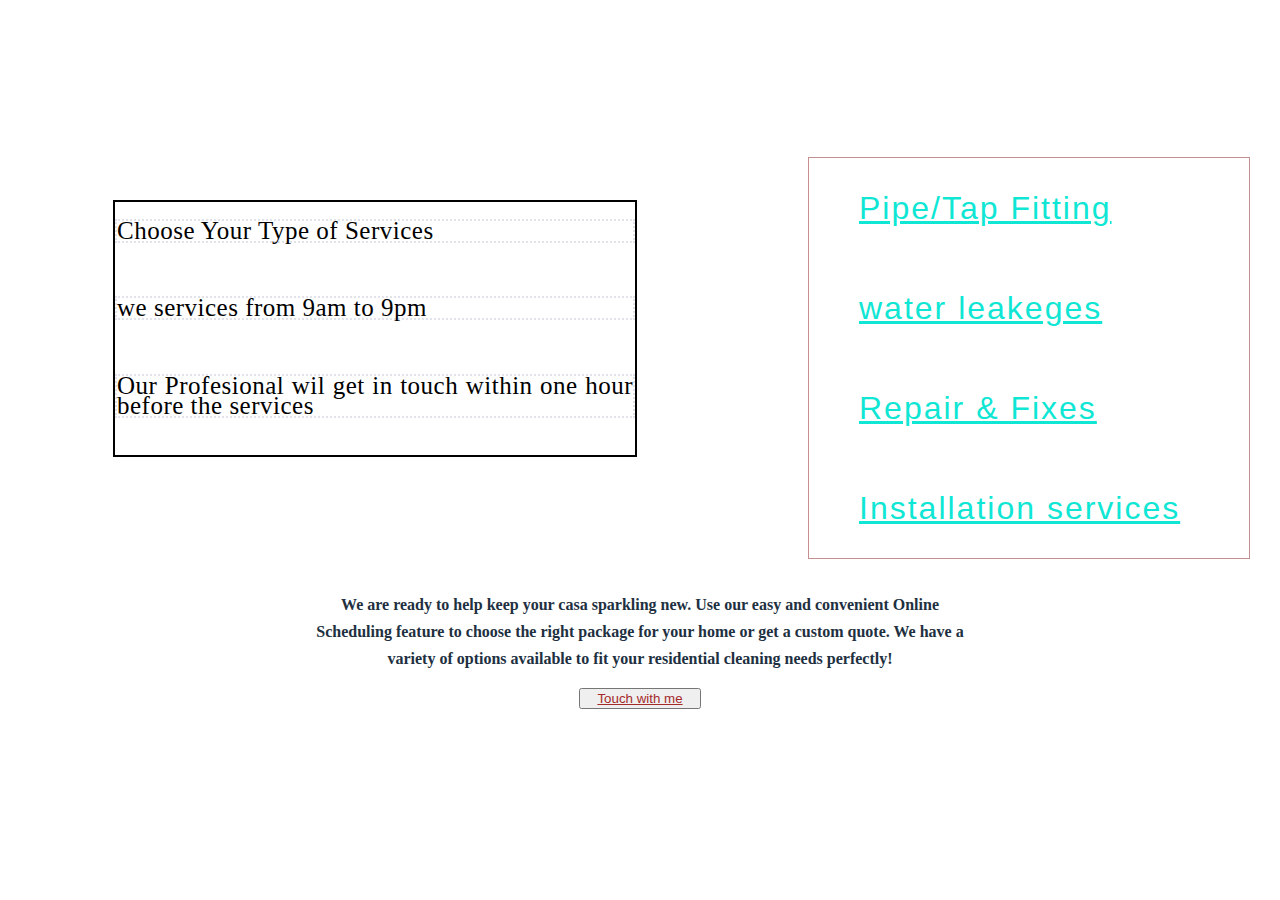
<file: 2services.html>
<!DOCTYPE html>
<html lang="en">

<head>
    <meta charset="UTF-8">
    <meta http-equiv="X-UA-Compatible" content="IE=edge">
    <meta name="viewport" content="width=device-width, initial-scale=1.0">
    <link href="https://cdn.jsdelivr.net/npm/bootstrap@5.0.2/dist/css/bootstrap.min.css" rel="stylesheet"
        integrity="sha384-EVSTQN3/azprG1Anm3QDgpJLIm9Nao0Yz1ztcQTwFspd3yD65VohhpuuCOmLASjC" crossorigin="anonymous">
    <title>Services</title>

</head>
<style>
    div {
        border: 2px double black;
        margin-left: 105px;
        margin-top: 200px;
        width: 520px;
        padding: 0px;
        letter-spacing: 0.5px;
        line-height: 20px;
        text-align: justify;

    }

    h1 {
        font-size: 25px;
        border: 2px dotted rgba(201, 201, 216, 0.527);
        color: black;
        font-weight: 300;
    }

    ul {

        margin-left: 800px;
        margin-top: -300px;
        font-size: xx-large;
        width: 400px;
        border: 1px double rgb(197, 143, 143);
        letter-spacing: 2px;
        line-height: 100px;
    }

    a {
        text-align: center;
        color: rgb(15, 230, 212);
        font-family: Verdana, Geneva, Tahoma, sans-serif;

        margin: 10px;

    }

    body {
        background-image: url(https://charmingcasa.com/wp-content/uploads/revslider/slide-home02/staff-cleanings.png);
        background-size: container;
        background-repeat: no-repeat;
        color:black
        font-size: 30px;

    }   
</style>

<body>
    <script src="https://cdn.jsdelivr.net/npm/bootstrap@5.0.2/dist/js/bootstrap.bundle.min.js"
        integrity="sha384-MrcW6ZMFYlzcLA8Nl+NtUVF0sA7MsXsP1UyJoMp4YLEuNSfAP+JcXn/tWtIaxVXM" crossorigin="anonymous"></s >
                <script src="https://cdn.jsdelivr.net/npm/@popperjs/core@2.9.2/dist/umd/popper.min.js"
                    integrity="sha384-IQsoLXl5PILFhosVNubq5LC7Qb9DXgDA9i+tQ8Zj3iwWAwPtgFTxbJ8NT4GN1R8p"
                    crossorigin="anonymous"></script>
    <script src="https://cdn.jsdelivr.net/npm/bootstrap@5.0.2/dist/js/bootstrap.min.js"
        integrity="sha384-cVKIPhGWiC2Al4u+LWgxfKTRIcfu0JTxR+EQDz/bgldoEyl4H0zUF0QKbrJ0EcQF"
        crossorigin="anonymous"></script>


    <div>
        <h1>Choose Your Type of Services</h1> <br>
        <h1>we services from 9am to 9pm</h1><br>
        <h1>Our Profesional wil get in touch within one hour before the services</h1><br>

    </div>

    <ul>
        <a href="">Pipe/Tap Fitting</a><br>
        <a href="">water leakeges</a><br>
        <a href="">Repair & Fixes</a><br>
        <a href="">Installation&nbsp;services</a><br>
    </ul>

    <center>
        <p style="z-index: 7; min-width: 673px; max-width: 673px; max-width: 84px; max-width: 84px; white-space: normal;
            font-size: 16px; line-height: 27px; font-weight: 800; color: rgb(33, 48, 65);font-family:Lato;text-align:center;">We are ready to help keep your casa sparkling new. Use our easy
            and convenient Online Scheduling feature to choose the right package for your home or get a custom quote. We
            have a variety of options available to fit your residential cleaning needs perfectly! </p>
    </center>
    <center><button class="btn btn-outline-info"><a href="" style="color: brown;">Touch with me</a></button></center>
</body>

</html>
</file>
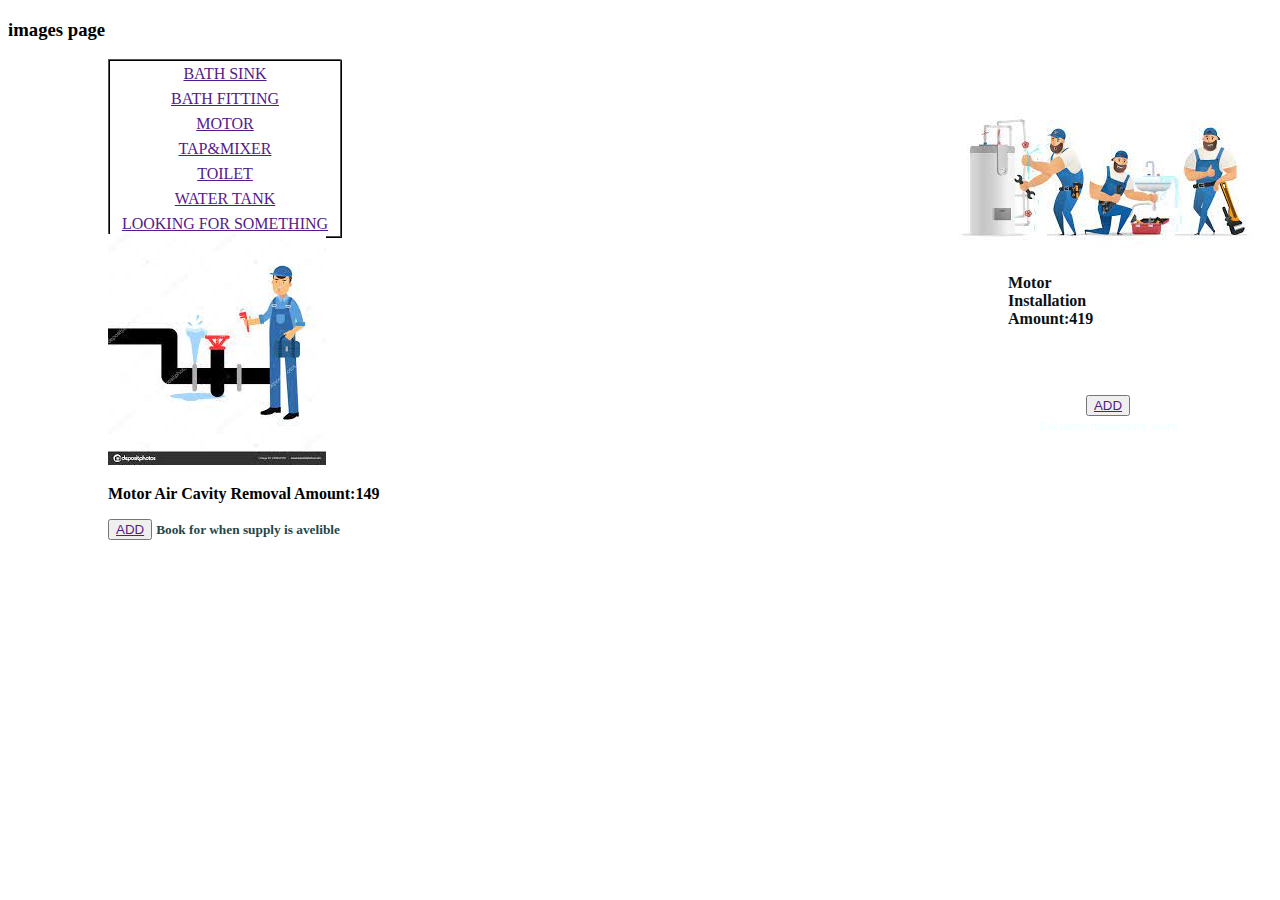
<file: 3 images .html>
<!DOCTYPE html>
<html lang="en">

<head>
    <meta charset="UTF-8">
    <meta http-equiv="X-UA-Compatible" content="IE=edge">
    <meta name="viewport" content="width=device-width, initial-scale=1.0">
    <link href="https://cdn.jsdelivr.net/npm/bootstrap@5.0.2/dist/css/bootstrap.min.css" rel="stylesheet"
        integrity="sha384-EVSTQN3/azprG1Anm3QDgpJLIm9Nao0Yz1ztcQTwFspd3yD65VohhpuuCOmLASjC" crossorigin="anonymous">
    <title>Images_show</title>
</head>
<style>
    .container {
        border: 2px ridge black;
        border-radius: 1px 2px 1px 5px;
        width: 230px;
        margin-left: 100px;
        line-height: 25px;
        text-align: center;

    }

    .container a: {
        color: rgb(0, 0, 0);
        font-size: 20px;
        font-family: 'Gill Sans', 'Gill Sans MT', Calibri, 'Trebuchet MS', sans-serif;
        font-variant: normal;
        font-display: unset;
        font-display: inherit;

    }

    .jumbotron {
        margin-left: 800px;
        margin-top: -150px;
        width: 600px;
        text-align: center;
        text-decoration: none;

    }

    .jumbotron h4 {
        width: 50px;
        height: 100px;
        color: rgb(13, 17, 17);
        text-align: justify;
        margin-left: 200px;
    }

    .jumpotron-fluid{
        color: black;
        font-weight: bolder;
        margin-top: -200px;
        margin-left: 100px;
    }
    body{
        background-image: url(https://t3.ftcdn.net/jpg/02/91/21/72/360_F_291217289_ZGcJAjuxzvFLgGz7Z3X42HPysxNJwFfL.jpg);
        background-repeat: no-repeat;
        background-size: cover;
        width: 100%;
    }
</style>

<body>
    <script src="https://cdn.jsdelivr.net/npm/bootstrap@5.0.2/dist/js/bootstrap.bundle.min.js"
        integrity="sha384-MrcW6ZMFYlzcLA8Nl+NtUVF0sA7MsXsP1UyJoMp4YLEuNSfAP+JcXn/tWtIaxVXM" crossorigin="anonymous"></s >
                <script src="https://cdn.jsdelivr.net/npm/@popperjs/core@2.9.2/dist/umd/popper.min.js"
                    integrity="sha384-IQsoLXl5PILFhosVNubq5LC7Qb9DXgDA9i+tQ8Zj3iwWAwPtgFTxbJ8NT4GN1R8p"
                    crossorigin="anonymous"></script>
    <script src="https://cdn.jsdelivr.net/npm/bootstrap@5.0.2/dist/js/bootstrap.min.js"
        integrity="sha384-cVKIPhGWiC2Al4u+LWgxfKTRIcfu0JTxR+EQDz/bgldoEyl4H0zUF0QKbrJ0EcQF"
        crossorigin="anonymous"></script>
    <h3 class="alert alert-success text-center">images page</h3>
    <div class="container">
        <div class="row">
            <div class="col-sm-3">

                <a href="">BATH&nbsp;SINK</a><br>
                <a href="">BATH&nbsp;FITTING</a><br>
                <a href="">MOTOR</a><br>
                <a href="">TAP&MIXER</a><br>
                <a href="">TOILET</a><br>
                <a href="">WATER&nbsp;TANK</a><br>
                <a href="">LOOKING&nbsp;FOR&nbsp;SOMETHING</a><br>
            </div>
        </div>
    </div>
    <div class="jumbotron">
        <div class="row">
            <div class="col-sm-3 my-4">
                <img src="images/plumber.jpg" alt="1st image not work" class="one">
                <h4 style="text-align: justify;">Motor Installation Amount:419</h4>
                <center><button class="btn btn-outline-danger"><a href="">ADD</a></button></center>
                <small style="color: azure;font-sixe:20px">Excludes massonary work</small>
            </div>
        </div>
    </div>
    <div class="jumpotron-fluid">
        <div class="row">
            <div class="col-sm-3 my-6">
                <img src="images/water.jpg" alt="1st image not work" class="two">
                <p class="paid">Motor Air Cavity Removal Amount:149</p>
                <button class="btn btn-outline-primary"><a href="">ADD</a></button>
                <small style="color: rgb(38, 71, 71);font-sixe:20px">Book for when supply is avelible</small>
            </div>
        </div>
    </div>
</body>

</html>
</file>
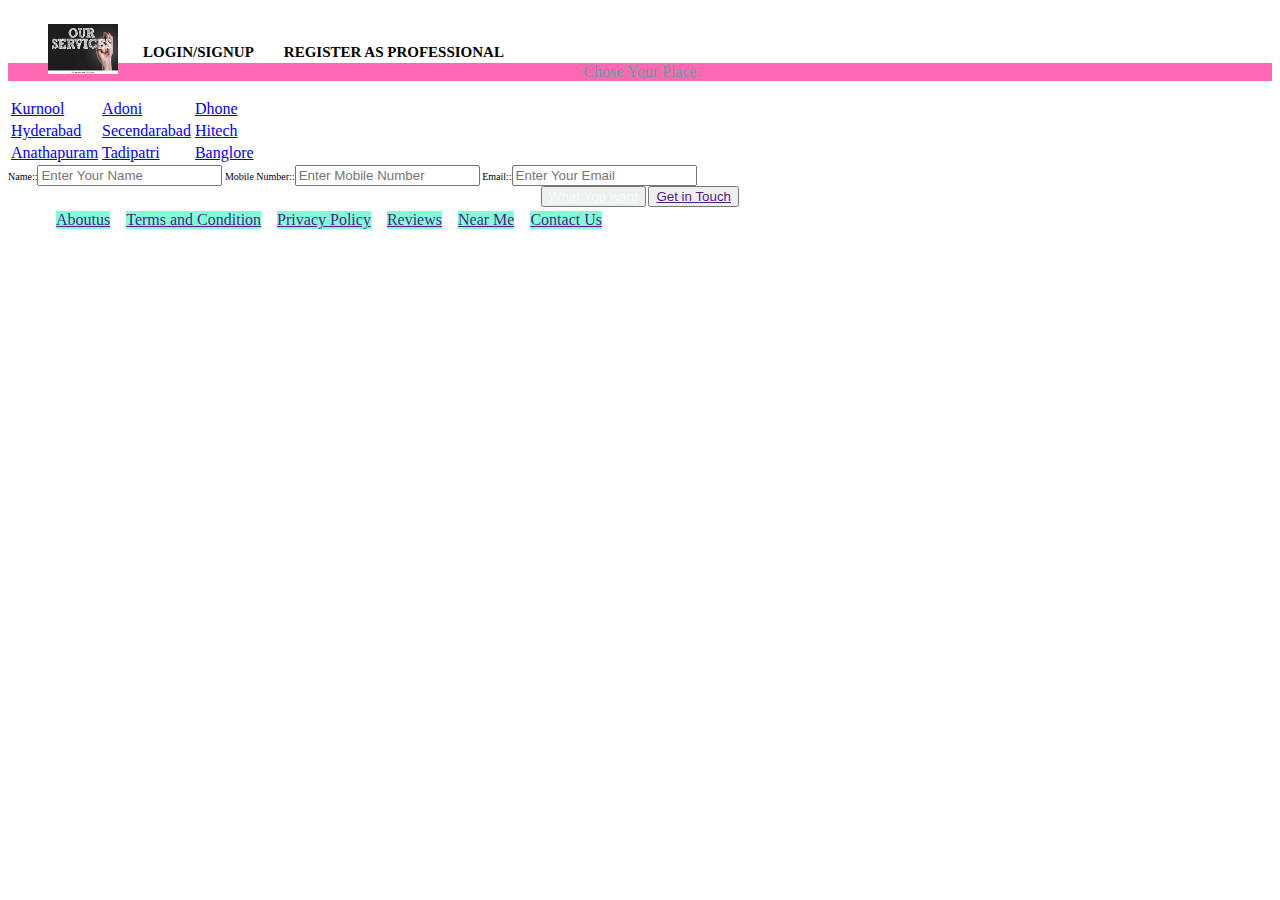
<file: 4logo.html>
<!doctype html>
<html lang="en">

<head>
    <meta charset="utf-8">
    <meta name="viewport" content="width=device-width, initial-scale=1">
    <link href="https://cdn.jsdelivr.net/npm/bootstrap@5.0.2/dist/css/bootstrap.min.css" rel="stylesheet"
        integrity="sha384-EVSTQN3/azprG1Anm3QDgpJLIm9Nao0Yz1ztcQTwFspd3yD65VohhpuuCOmLASjC" crossorigin="anonymous">
    <title>User_Login</title>
</head>
<style>
    <!-- body {
    < !-- background-image: url([data-uri]);
    background-repeat: no-repeat;
    background-size: cover;
    -->
    }
    -->
    .header {
    display:
    flex;
    }
    .five {
    float:inline-end;
    font-size:
    15px;
    margin-left:
    20px;
    margin-top:
    15px;
    padding:
    5px
    }
    #lines {
    color:
    cadetblue;
    background-color:hotpink;
    text-align:center;
    margin-top:
    -67px;
    }
    nav {
    font-size:10px;
    <!-- margin-top: -20px; -->
    }
    form {
<!-- width: 100px; -->
}

footer{
    display: flexbox;
    margin-top: -20px;
}
ul li{
    float: left;
    list-style:none;
    margin: 8px;
    color: brown;
    background-color: aquamarine;
    text-align: justify;
}
</style>

<body>

    <script src="https://cdn.jsdelivr.net/npm/bootstrap@5.0.2/dist/js/bootstrap.bundle.min.js"
        integrity="sha384-MrcW6ZMFYlzcLA8Nl+NtUVF0sA7MsXsP1UyJoMp4YLEuNSfAP+JcXn/tWtIaxVXM"
        crossorigin="anonymous"></script>
    <script src="https://cdn.jsdelivr.net/npm/@popperjs/core@2.9.2/dist/umd/popper.min.js"
        integrity="sha384-IQsoLXl5PILFhosVNubq5LC7Qb9DXgDA9i+tQ8Zj3iwWAwPtgFTxbJ8NT4GN1R8p"
        crossorigin="anonymous"></script>
    <script src="https://cdn.jsdelivr.net/npm/bootstrap@5.0.2/dist/js/bootstrap.min.js"
        integrity="sha384-cVKIPhGWiC2Al4u+LWgxfKTRIcfu0JTxR+EQDz/bgldoEyl4H0zUF0QKbrJ0EcQF"
        crossorigin="anonymous"></script>

    <!-- header page package -->
    <div class="header">
        <ul>
            <img src="images/logo.jpg" alt="logo images" width="70px" height="50" class="img-thumbnail">
            <h1 class="five">REGISTER AS PROFESSIONAL</h1>
            <h1 class="five">LOGIN/SIGNUP</h1>
        </ul>
    </div>
    <br><br>
    <p id="lines">Chose Your Place</p>
    <!-table list disply- -->

        <table class="table caption-top text-center table-bordered">


            <tbody>
                <tr>
                    <td><a href="#">Kurnool</a></td>
                    <td><a href="#">Adoni</a></td>
                    <td><a href="#">Dhone</a></td>

                </tr>
                <tr>

                    <td><a href="#">Hyderabad</a></td>
                    <td><a href="#">Secendarabad</a></td>
                    <td><a href="#">Hitech</a></td>
                </tr>
                <tr>

                    <td><a href="#">Anathapuram</a></td>
                    <td><a href="#">Tadipatri</a></td>
                    <td><a href="#">Banglore</a></td>
                </tr>
            </tbody>
        </table>


        <nav>
            <form action="" method="POST">
                Name::<input type="text" name="name" placeholder="Enter Your Name">
                Mobile Number::<input type="number" name="phone" placeholder="Enter Mobile Number">
                Email::<input type="email" name="email" placeholder="Enter Your Email">
                <center><button class="btn btn-primary btn-sm"><a href="" style="color: azure;">What You
                            want</a></button>
                    <button class="btn btn-info btn-sm"><a href="">Get in Touch</a></button>
                </center>
            </form>
        </nav>

        <footer>
            <ul>
                <li><a href="">Aboutus</a></li>
                <li><a href="">Terms and Condition</a></li>
                <li><a href="">Privacy Policy</a></li>
                <li><a href="">Reviews</a></li>
                <li><a href="">Near Me</a></li>
                <li><a href="">Contact Us</a></li>
            </ul>
        </footer>
</body>

</html>
</file>
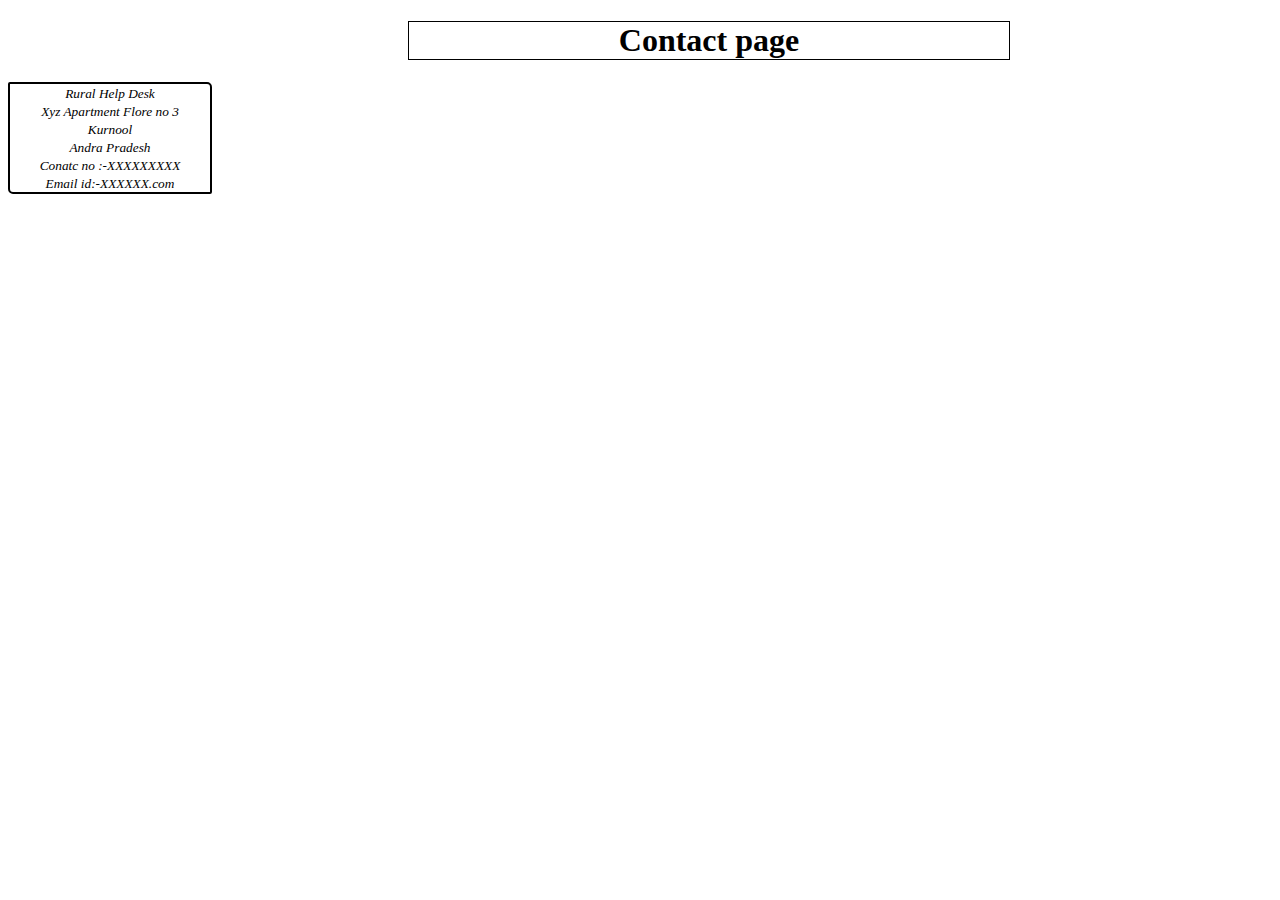
<file: 5conact.html>
<!doctype html>
<html lang="en">
  <head>
    <meta charset="utf-8">
    <meta name="viewport" content="width=device-width, initial-scale=1">
    <link href="https://cdn.jsdelivr.net/npm/bootstrap@5.0.2/dist/css/bootstrap.min.css" rel="stylesheet" integrity="sha384-EVSTQN3/azprG1Anm3QDgpJLIm9Nao0Yz1ztcQTwFspd3yD65VohhpuuCOmLASjC" crossorigin="anonymous">
    <title>Contact page</title>
  </head>
  <style>
      .bb{
         text-align: center;
         border: 1px double black;
         width: 600px;
         margin-left: 400px;
      }
      address{
          border: 2px double black;
          border-radius: 2px 5px 2px 5px;
          width: 200px;
          text-align: center;
      }
  </style>
  <body>
    
    <script src="https://cdn.jsdelivr.net/npm/bootstrap@5.0.2/dist/js/bootstrap.bundle.min.js" integrity="sha384-MrcW6ZMFYlzcLA8Nl+NtUVF0sA7MsXsP1UyJoMp4YLEuNSfAP+JcXn/tWtIaxVXM" crossorigin="anonymous"></script>
    <script src="https://cdn.jsdelivr.net/npm/@popperjs/core@2.9.2/dist/umd/popper.min.js" integrity="sha384-IQsoLXl5PILFhosVNubq5LC7Qb9DXgDA9i+tQ8Zj3iwWAwPtgFTxbJ8NT4GN1R8p" crossorigin="anonymous"></script>
    <script src="https://cdn.jsdelivr.net/npm/bootstrap@5.0.2/dist/js/bootstrap.min.js" integrity="sha384-cVKIPhGWiC2Al4u+LWgxfKTRIcfu0JTxR+EQDz/bgldoEyl4H0zUF0QKbrJ0EcQF" crossorigin="anonymous"></script>
   
<h1 class="bb">Contact page</h1>

    <address>
        <small>Rural Help Desk</small><br>
        <small>Xyz Apartment Flore no 3</small><br>
        <small>Kurnool</small><br>
        <small>Andra Pradesh</small><br>
        <small>Conatc no :-XXXXXXXXX</small><br>
        <small>Email id:-XXXXXX.com</small><br>
    </address>
  </body>
</html>
</file>
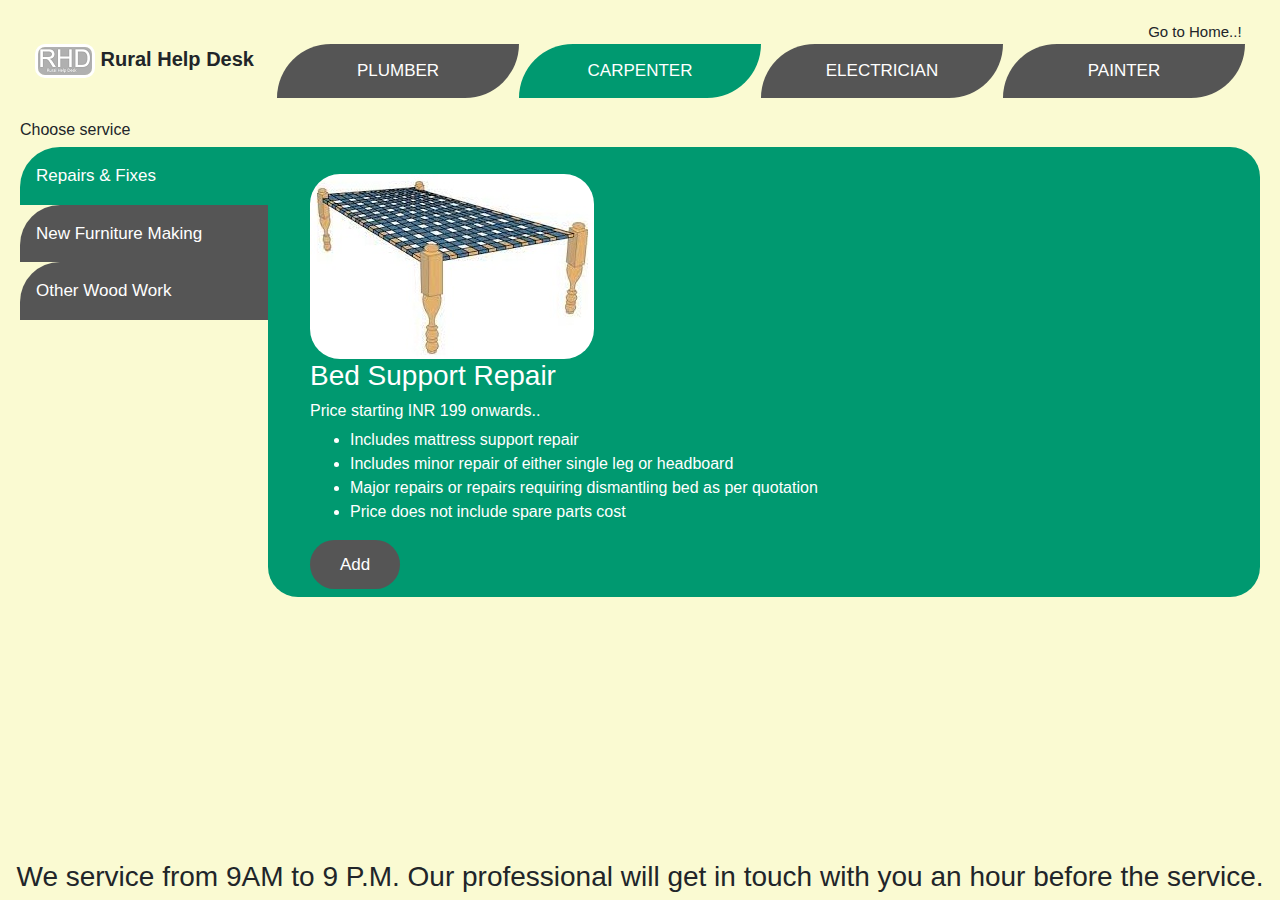
<file: carpenter.html>
<!DOCTYPE html>
<html lang="en">
<head>
<!-- Required meta tags -->
<meta charset="utf-8">
<meta name="viewport" content="width=device-width, initial-scale=1, 
shrink-to-fit=no">

<!-- Latest compiled and minified CSS -->
<link rel="stylesheet" href="
https://maxcdn.bootstrapcdn.com/bootstrap/4.5.2/css/bootstrap.min.css">

<title>Rural Area Help Desk</title>

<link rel="stylesheet" href="./css/servicesPageStyles.css">
						<!-- <style> </style> -->
</head>
<body>
<header>
        <div class="container">
		<a class="home" href="./index.html">Go to Home..!</a>
            <div class="logo"><img src="./images/rhd_logo.png"></img>&nbsp;Rural Help Desk</div>
            <div class="menu">
                <button class="tablink" onclick="openPage('Plumber', this, 
'#009970')">PLUMBER</button>
<button class="tablink" onclick="openPage('Carpenter', this, '#009970')" id="defaultOpen">CARPENTER
</button>
<button class="tablink" onclick="openPage('Electrician', this, '#009970')">
ELECTRICIAN</button>
<button class="tablink" onclick="openPage('Painter', this, '#009970')">PAINTER
</button>
            </div>
			
<!-- <div class="home"><a class="home href="./index.html">Home</a></div> -->
             
         </div>
        
        </header>

<div id="Plumber" class="tabcontent">
  
  <h6 id="subService">Choose service</h6>
  <div class="tab">
  <button class="tablinks" onclick="openSubPage(event, 'PipeTapFitting')">Pipe/Tap Fitting</button>
  <button class="tablinks" onclick="openSubPage(event, 'WaterLeakages')">Water 
Leakages</button>
  <button class="tablinks" onclick="openSubPage(event, 'RepairAndFixes')">Repair 
& Fixes</button>
  <button class="tablinks" onclick="openSubPage(event, 'InstallationServices')">
Installation Services</button>
</div>

<div id="PipeTapFitting" class="tab_content">
  <div id="sink">
  <img src="./images/sink.jpg"></img>
  <h3>Pipe/Tap fitting in sink<br>
  <h6>Price starting INR 349 onwards..</h6></h3>
  <button id="submit" onsubmit="openServiceAddedPage('addedService', 'LightBlue')">Add</button></div>
<div id="washroom">
<img src="./images/bathroom.jpg"></img>
  <h3>Pipe/Tap fixing in washroom<br>
  <h6>Price starting INR 699 onwards..</h6></h3>
  <button id="submit" onsubmit="openServiceAddedPage('addedService', 'LightBlue')">Add</button> </div> 
</div>

<div id="WaterLeakages" class="tab_content">
  <div id="sink">
  <img src="./images/sink.jpg"></img>
  <h3>Water leakage in sink<br>
  <h6>Price starting INR 249 onwards..</h6></h3>
  <button id="submit" onsubmit="openServiceAddedPage('addedService', 'LightBlue')">Add</button></div>
<div id="washroom">
<img src="./images/bathroom.jpg"></img>
  <h3>Water leakage in washroom<br>
  <h6>Price starting INR 499 onwards..</h6></h3>
  <button id="submit" onsubmit="openServiceAddedPage('addedService', 'LightBlue')">Add</button> </div>
</div>

<div id="RepairAndFixes" class="tab_content">
  <img src="./images/water.jpg"></img>
  <h3>Motor Air Cavity Removal<br>
  <h6>Price starting INR 149 onwards..</h6></h3>
  <button id="submit" onsubmit="openServiceAddedPage('addedService', 'LightBlue')">Add</button>  
</div>

<div id="InstallationServices" class="tab_content">
<img src="./images/plumber.jpg"></img>
  <h3>Motor Installation<br>
  <h6>Price starting INR 419 onwards..</h6></h3>
  <button id="submit" onclick="openServiceAddedPage('addedService', 'LightGrey')">Add</button>
</div>
</div>

<div id="Carpenter" class="tabcontent">
    <h6 id="subService">Choose service</h6>
  
  <div class="tab">
  <button class="tablinks" onclick="openSubPage(event, 'CS1')" id="defaultSubOpen"
>Repairs & Fixes</button>
  <button class="tablinks" onclick="openSubPage(event, 'CS2')">New Furniture Making
</button>
  <button class="tablinks" onclick="openSubPage(event, 'CS3')">Other Wood Work
</button>
</div>

<div id="CS1" class="tab_content">
  <div id="bed">
  <img src="./images/bed.jpg"></img>
  <h3>Bed Support Repair<br>
  <h6>Price starting INR 199 onwards..</h6></h3>
  <ul>
	<li>Includes mattress support repair</li>
  <li>Includes minor repair of either single leg or headboard</li>
  <li>Major repairs or repairs requiring dismantling bed as per quotation</li>
  <li>Price does not include spare parts cost</li>
  </ul>
  <button id="submit" onclick="openServiceAddedPage('addedService', 'LightGrey')">Add</button>
</div>
</div>

<div id="CS2" class="tab_content">
  <div id="bed">
  <img src="./images/bed.jpg"></img>
  <h3>Bed<br>
  <h6>Price starting INR 2999 onwards..</h6></h3>
  <button id="submit" onclick="openServiceAddedPage('addedService', 'LightGrey')">Add</button>
</div>

<div id="cupboards">  
  <img src="./images/cupboard.jpg"></img>
  <h3>Cupboards and Doors<br>
  <h6>Price starting INR 3999 onwards..</h6></h3>
  <button id="submit" onclick="openServiceAddedPage('addedService', 'LightGrey')">Add</button>
</div>
</div>



<div id="CS3" class="tab_content">
  <img src="./images/noservice.jpg"></img>
  <h3>Sorry, no services are available yet..!<br>
</div>
</div>

<div id="Electrician" class="tabcontent">
  <img src="./images/noservice.jpg"></img>
  <h3>Sorry, no services are available yet..!<br>
</div>

<div id="Painter" class="tabcontent">
  <h6 id="subService">Choose service</h6>
  
  <div class="tab">
  <button class="tablinks" onclick="openSubPage(event, 'HomePainting')" id="defaultSubOpen">Home Painting</button>
  <button class="tablinks" onclick="openSubPage(event, 'WaterProofing')">Water Proofing</button>
  <button class="tablinks" onclick="openSubPage(event, 'TexturedWalls')">Textured Walls</button>
  <button class="tablinks" onclick="openSubPage(event, 'EnamelPainting')">Enamel Painting</button>
</div>

<div id="HomePainting" class="tab_content">
  <div id="sink">
  <img src="./images/asianpaints.png"></img>
  <h3>Asian Paints<br>
  </h3>
  <button id="submit" onsubmit="openServiceAddedPage('addedService', 'LightBlue')">Add</button></div>
<div id="washroom">
<img src="./images/dulux.jpg"></img>
  <h3>Dulux<br>
  </h3>
  <button id="submit" onsubmit="openServiceAddedPage('addedService', 'LightBlue')">Add</button> </div> 
<div id="washroom">
<img src="./images/berger.jpg"></img>
  <h3>Berger<br>
  </h3>
  <button id="submit" onsubmit="openServiceAddedPage('addedService', 'LightBlue')">Add</button> </div> 
</div>
			<div id="WaterProofing" class="tab_content">
				<img src="./images/noservice.jpg"></img>
				<h3>
					Sorry, no services are available yet..!
					<br>
			</div>
			
			<div id="TexturedWalls" class="tab_content">
				<img src="./images/noservice.jpg"></img>
				<h3>
					Sorry, no services are available yet..!
					<br>
			</div>
			
			<div id="EnamelPainting" class="tab_content">
				<img src="./images/noservice.jpg"></img>
				<h3>
					Sorry, no services are available yet..!
					<br>
			</div>
</div>


<footer id="footer">
<h3>We service from 9AM to 9 P.M. Our professional will get in touch with you an 
hour before the service.</h3>

</footer>

<script src="./js/servicePageOpen.js"></script>

<!-- jQuery library -->
<script src="https://ajax.googleapis.com/ajax/libs/jquery/3.5.1/jquery.min.js"
></script>

<!-- Popper JS -->
<script src=
"https://cdnjs.cloudflare.com/ajax/libs/popper.js/1.16.0/umd/popper.min.js"
></script>

<!-- Latest compiled JavaScript -->
<script src="https://maxcdn.bootstrapcdn.com/bootstrap/4.5.2/js/bootstrap.min.js"
></script>

</body>
</html>
</file>
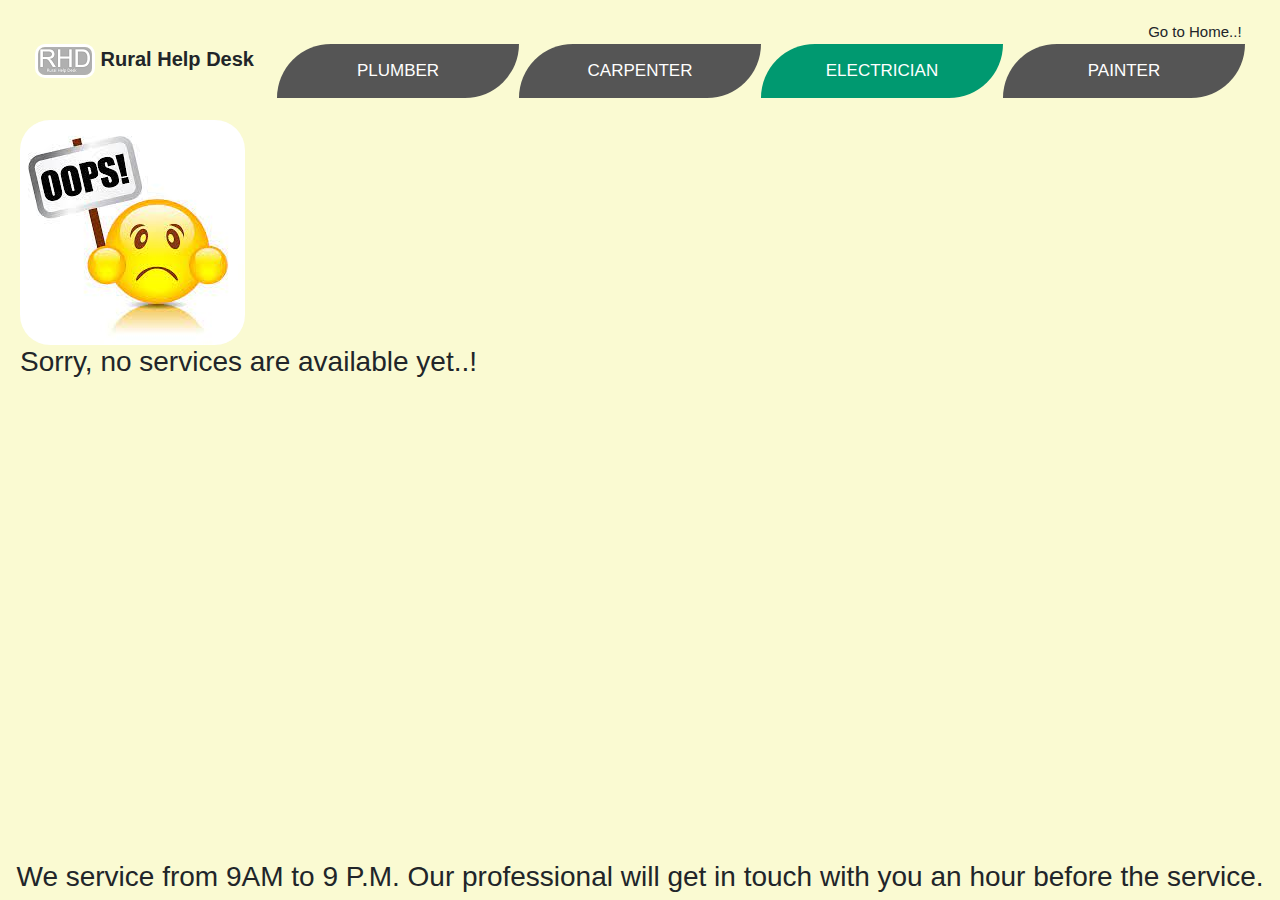
<file: electrician.html>
<!DOCTYPE html>
<html lang="en">
<head>
<!-- Required meta tags -->
<meta charset="utf-8">
<meta name="viewport" content="width=device-width, initial-scale=1, 
shrink-to-fit=no">

<!-- Latest compiled and minified CSS -->
<link rel="stylesheet" href="
https://maxcdn.bootstrapcdn.com/bootstrap/4.5.2/css/bootstrap.min.css">

<title>Rural Area Help Desk</title>

<link rel="stylesheet" href="./css/servicesPageStyles.css">
						<!-- <style> </style> -->
</head>
<body>
<header>
        <div class="container">
		<a class="home" href="./index.html">Go to Home..!</a>
            <div class="logo"><img src="./images/rhd_logo.png"></img>&nbsp;Rural Help Desk</div>
            
            <div class="menu">
                <button class="tablink" onclick="openPage('Plumber', this, 
'#009970')">PLUMBER</button>
<button class="tablink" onclick="openPage('Carpenter', this, '#009970')">CARPENTER
</button>
<button class="tablink" onclick="openPage('Electrician', this, '#009970')" id="defaultOpen">
ELECTRICIAN</button>
<button class="tablink" onclick="openPage('Painter', this, '#009970')">PAINTER
</button>
            </div>
             
         </div>
        
        </header>

<div id="Plumber" class="tabcontent">
  
  <h6 id="subService">Choose service</h6>
  
  <div class="tab">
  <button class="tablinks" onclick="openSubPage(event, 'PipeTapFitting')">Pipe/Tap Fitting</button>
  <button class="tablinks" onclick="openSubPage(event, 'WaterLeakages')">Water 
Leakages</button>
  <button class="tablinks" onclick="openSubPage(event, 'RepairAndFixes')">Repair 
& Fixes</button>
  <button class="tablinks" onclick="openSubPage(event, 'InstallationServices')">
Installation Services</button>
</div>

<div id="PipeTapFitting" class="tab_content">
  <div id="sink">
  <img src="./images/sink.jpg"></img>
  <h3>Pipe/Tap fitting in sink<br>
  <h6>Price starting INR 349 onwards..</h6></h3>
  <button id="submit" onsubmit="openServiceAddedPage('addedService', 'LightBlue')">Add</button></div>
<div id="washroom">
<img src="./images/bathroom.jpg"></img>
  <h3>Pipe/Tap fixing in washroom<br>
  <h6>Price starting INR 699 onwards..</h6></h3>
  <button id="submit" onsubmit="openServiceAddedPage('addedService', 'LightBlue')">Add</button> </div> 
</div>

<div id="WaterLeakages" class="tab_content">
  <div id="sink">
  <img src="./images/sink.jpg"></img>
  <h3>Water leakage in sink<br>
  <h6>Price starting INR 249 onwards..</h6></h3>
  <button id="submit" onsubmit="openServiceAddedPage('addedService', 'LightBlue')">Add</button></div>
<div id="washroom">
<img src="./images/bathroom.jpg"></img>
  <h3>Water leakage in washroom<br>
  <h6>Price starting INR 499 onwards..</h6></h3>
  <button id="submit" onsubmit="openServiceAddedPage('addedService', 'LightBlue')">Add</button> </div>
</div>

<div id="RepairAndFixes" class="tab_content">
  <img src="./images/water.jpg"></img>
  <h3>Motor Air Cavity Removal<br>
  <h6>Price starting INR 149 onwards..</h6></h3>
  <button id="submit" onsubmit="openServiceAddedPage('addedService', 'LightBlue')">Add</button>  
</div>

<div id="InstallationServices" class="tab_content">
<img src="./images/plumber.jpg"></img>
  <h3>Motor Installation<br>
  <h6>Price starting INR 419 onwards..</h6></h3>
  <button id="submit" onclick="openServiceAddedPage('addedService', 'LightGrey')">Add</button>
</div>
</div>

<div id="Carpenter" class="tabcontent">
    <h6 id="subService">Choose service</h6>
  
  <div class="tab">
  <button class="tablinks" onclick="openSubPage(event, 'CS1')">Repairs & Fixes</button>
  <button class="tablinks" onclick="openSubPage(event, 'CS2')">New Furniture Making
</button>
  <button class="tablinks" onclick="openSubPage(event, 'CS3')">Other Wood Work
</button>
</div>

<div id="CS1" class="tab_content">
  <div id="bed">
  <img src="./images/bed.jpg"></img>
  <h3>Bed Support Repair<br>
  <h6>Price starting INR 199 onwards..</h6></h3>
  <ul>
	<li>Includes mattress support repair</li>
  <li>Includes minor repair of either single leg or headboard</li>
  <li>Major repairs or repairs requiring dismantling bed as per quotation</li>
  <li>Price does not include spare parts cost</li>
  </ul>
  <button id="submit" onclick="openServiceAddedPage('addedService', 'LightGrey')">Add</button>
</div>
</div>

<div id="CS2" class="tab_content">
  <div id="bed">
  <img src="./images/bed.jpg"></img>
  <h3>Bed<br>
  <h6>Price starting INR 2999 onwards..</h6></h3>
  <button id="submit" onclick="openServiceAddedPage('addedService', 'LightGrey')">Add</button>
</div>

<div id="cupboards">  
  <img src="./images/cupboard.jpg"></img>
  <h3>Cupboards and Doors<br>
  <h6>Price starting INR 3999 onwards..</h6></h3>
  <button id="submit" onclick="openServiceAddedPage('addedService', 'LightGrey')">Add</button>
</div>
</div>



<div id="CS3" class="tab_content">
  <img src="./images/noservice.jpg"></img>
  <h3>Sorry, no services are available yet..!<br>
</div>
</div>

<div id="Electrician" class="tabcontent">
  <img src="./images/noservice.jpg"></img>
  <h3>Sorry, no services are available yet..!
</div>

<div id="Painter" class="tabcontent">
  <h6 id="subService">Choose service</h6>
  
  <div class="tab">
  <button class="tablinks" onclick="openSubPage(event, 'HomePainting')" id="defaultSubOpen">Home Painting</button>
  <button class="tablinks" onclick="openSubPage(event, 'WaterProofing')">Water Proofing</button>
  <button class="tablinks" onclick="openSubPage(event, 'TexturedWalls')">Textured Walls</button>
  <button class="tablinks" onclick="openSubPage(event, 'EnamelPainting')">Enamel Painting</button>
</div>

<div id="HomePainting" class="tab_content">
  <div id="sink">
  <img src="./images/asianpaints.png"></img>
  <h3>Asian Paints<br>
  </h3>
  <button id="submit" onsubmit="openServiceAddedPage('addedService', 'LightBlue')">Add</button></div>
<div id="washroom">
<img src="./images/dulux.jpg"></img>
  <h3>Dulux<br>
  </h3>
  <button id="submit" onsubmit="openServiceAddedPage('addedService', 'LightBlue')">Add</button> </div> 
<div id="washroom">
<img src="./images/berger.jpg"></img>
  <h3>Berger<br>
  </h3>
  <button id="submit" onsubmit="openServiceAddedPage('addedService', 'LightBlue')">Add</button> </div> 
</div>
			<div id="WaterProofing" class="tab_content">
				<img src="./images/noservice.jpg"></img>
				<h3>
					Sorry, no services are available yet..!
					<br>
			</div>
			
			<div id="TexturedWalls" class="tab_content">
				<img src="./images/noservice.jpg"></img>
				<h3>
					Sorry, no services are available yet..!
					<br>
			</div>
			
			<div id="EnamelPainting" class="tab_content">
				<img src="./images/noservice.jpg"></img>
				<h3>
					Sorry, no services are available yet..!
					<br>
			</div>
</div>


<footer id="footer">
<h3>We service from 9AM to 9 P.M. Our professional will get in touch with you an 
hour before the service.</h3>
</footer>

<script src="./js/servicePageOpen.js"></script>

<!-- jQuery library -->
<script src="https://ajax.googleapis.com/ajax/libs/jquery/3.5.1/jquery.min.js"
></script>

<!-- Popper JS -->
<script src=
"https://cdnjs.cloudflare.com/ajax/libs/popper.js/1.16.0/umd/popper.min.js"
></script>

<!-- Latest compiled JavaScript -->
<script src="https://maxcdn.bootstrapcdn.com/bootstrap/4.5.2/js/bootstrap.min.js"
></script>

</body>
</html>
</file>
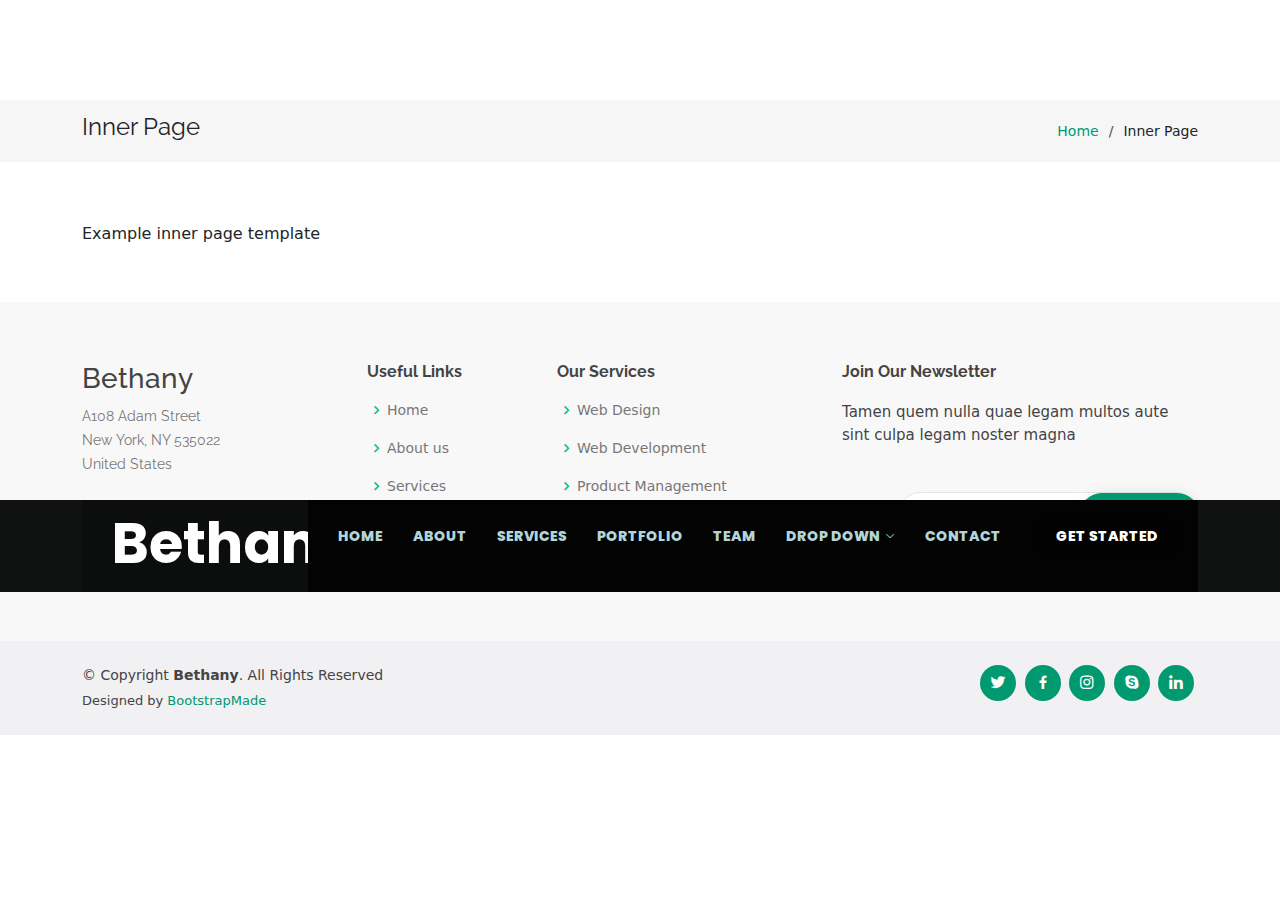
<file: inner-page.html>
<!DOCTYPE html>
<html lang="en">

<head>
  <meta charset="utf-8">
  <meta content="width=device-width, initial-scale=1.0" name="viewport">

  <title>Inner Page - Bethany Bootstrap Template</title>
  <meta content="" name="description">
  <meta content="" name="keywords">

  <!-- Favicons -->
  <link href="assets/img/favicon.png" rel="icon">
  <link href="assets/img/apple-touch-icon.png" rel="apple-touch-icon">

  <!-- Google Fonts -->
  <link href="https://fonts.googleapis.com/css?family=Open+Sans:300,300i,400,400i,600,600i,700,700i|Raleway:300,300i,400,400i,500,500i,600,600i,700,700i|Poppins:300,300i,400,400i,500,500i,600,600i,700,700i" rel="stylesheet">

  <!-- Vendor CSS Files -->
  <link href="assets/vendor/aos/aos.css" rel="stylesheet">
  <link href="assets/vendor/bootstrap/css/bootstrap.min.css" rel="stylesheet">
  <link href="assets/vendor/bootstrap-icons/bootstrap-icons.css" rel="stylesheet">
  <link href="assets/vendor/boxicons/css/boxicons.min.css" rel="stylesheet">
  <link href="assets/vendor/glightbox/css/glightbox.min.css" rel="stylesheet">
  <link href="assets/vendor/remixicon/remixicon.css" rel="stylesheet">
  <link href="assets/vendor/swiper/swiper-bundle.min.css" rel="stylesheet">

  <!-- Template Main CSS File -->
  <link href="assets/css/style.css" rel="stylesheet">

  <!-- =======================================================
  * Template Name: Bethany - v4.3.0
  * Template URL: https://bootstrapmade.com/bethany-free-onepage-bootstrap-theme/
  * Author: BootstrapMade.com
  * License: https://bootstrapmade.com/license/
  ======================================================== -->
</head>

<body>

  <!-- ======= Header ======= -->
  <header id="header" class="fixed-top d-flex align-items-center">
    <div class="container">
      <div class="header-container d-flex align-items-center justify-content-between">
        <div class="logo">
          <h1 class="text-light"><a href="index.html"><span>Bethany</span></a></h1>
          <!-- Uncomment below if you prefer to use an image logo -->
          <!-- <a href="index.html"><img src="assets/img/logo.png" alt="" class="img-fluid"></a>-->
        </div>

        <nav id="navbar" class="navbar">
          <ul>
            <li><a class="nav-link scrollto " href="#hero">Home</a></li>
            <li><a class="nav-link scrollto" href="#about">About</a></li>
            <li><a class="nav-link scrollto" href="#services">Services</a></li>
            <li><a class="nav-link scrollto " href="#portfolio">Portfolio</a></li>
            <li><a class="nav-link scrollto" href="#team">Team</a></li>
            <li class="dropdown"><a href="#"><span>Drop Down</span> <i class="bi bi-chevron-down"></i></a>
              <ul>
                <li><a href="#">Drop Down 1</a></li>
                <li class="dropdown"><a href="#"><span>Deep Drop Down</span> <i class="bi bi-chevron-right"></i></a>
                  <ul>
                    <li><a href="#">Deep Drop Down 1</a></li>
                    <li><a href="#">Deep Drop Down 2</a></li>
                    <li><a href="#">Deep Drop Down 3</a></li>
                    <li><a href="#">Deep Drop Down 4</a></li>
                    <li><a href="#">Deep Drop Down 5</a></li>
                  </ul>
                </li>
                <li><a href="#">Drop Down 2</a></li>
                <li><a href="#">Drop Down 3</a></li>
                <li><a href="#">Drop Down 4</a></li>
              </ul>
            </li>
            <li><a class="nav-link scrollto" href="#contact">Contact</a></li>
            <li><a class="getstarted scrollto" href="#about">Get Started</a></li>
          </ul>
          <i class="bi bi-list mobile-nav-toggle"></i>
        </nav><!-- .navbar -->

      </div><!-- End Header Container -->
    </div>
  </header><!-- End Header -->

  <main id="main">

    <!-- ======= Breadcrumbs ======= -->
    <section class="breadcrumbs">
      <div class="container">

        <div class="d-flex justify-content-between align-items-center">
          <h2>Inner Page</h2>
          <ol>
            <li><a href="index.html">Home</a></li>
            <li>Inner Page</li>
          </ol>
        </div>

      </div>
    </section><!-- End Breadcrumbs -->

    <section class="inner-page">
      <div class="container">
        <p>
          Example inner page template
        </p>
      </div>
    </section>

  </main><!-- End #main -->

  <!-- ======= Footer ======= -->
  <footer id="footer">

    <div class="footer-top">
      <div class="container">
        <div class="row">

          <div class="col-lg-3 col-md-6 footer-contact">
            <h3>Bethany</h3>
            <p>
              A108 Adam Street <br>
              New York, NY 535022<br>
              United States <br><br>
              <strong>Phone:</strong> +1 5589 55488 55<br>
              <strong>Email:</strong> info@example.com<br>
            </p>
          </div>

          <div class="col-lg-2 col-md-6 footer-links">
            <h4>Useful Links</h4>
            <ul>
              <li><i class="bx bx-chevron-right"></i> <a href="#">Home</a></li>
              <li><i class="bx bx-chevron-right"></i> <a href="#">About us</a></li>
              <li><i class="bx bx-chevron-right"></i> <a href="#">Services</a></li>
              <li><i class="bx bx-chevron-right"></i> <a href="#">Terms of service</a></li>
              <li><i class="bx bx-chevron-right"></i> <a href="#">Privacy policy</a></li>
            </ul>
          </div>

          <div class="col-lg-3 col-md-6 footer-links">
            <h4>Our Services</h4>
            <ul>
              <li><i class="bx bx-chevron-right"></i> <a href="#">Web Design</a></li>
              <li><i class="bx bx-chevron-right"></i> <a href="#">Web Development</a></li>
              <li><i class="bx bx-chevron-right"></i> <a href="#">Product Management</a></li>
              <li><i class="bx bx-chevron-right"></i> <a href="#">Marketing</a></li>
              <li><i class="bx bx-chevron-right"></i> <a href="#">Graphic Design</a></li>
            </ul>
          </div>

          <div class="col-lg-4 col-md-6 footer-newsletter">
            <h4>Join Our Newsletter</h4>
            <p>Tamen quem nulla quae legam multos aute sint culpa legam noster magna</p>
            <form action="" method="post">
              <input type="email" name="email"><input type="submit" value="Subscribe">
            </form>
          </div>

        </div>
      </div>
    </div>

    <div class="container d-md-flex py-4">

      <div class="me-md-auto text-center text-md-start">
        <div class="copyright">
          &copy; Copyright <strong><span>Bethany</span></strong>. All Rights Reserved
        </div>
        <div class="credits">
          <!-- All the links in the footer should remain intact. -->
          <!-- You can delete the links only if you purchased the pro version. -->
          <!-- Licensing information: https://bootstrapmade.com/license/ -->
          <!-- Purchase the pro version with working PHP/AJAX contact form: https://bootstrapmade.com/bethany-free-onepage-bootstrap-theme/ -->
          Designed by <a href="https://bootstrapmade.com/">BootstrapMade</a>
        </div>
      </div>
      <div class="social-links text-center text-md-right pt-3 pt-md-0">
        <a href="#" class="twitter"><i class="bx bxl-twitter"></i></a>
        <a href="#" class="facebook"><i class="bx bxl-facebook"></i></a>
        <a href="#" class="instagram"><i class="bx bxl-instagram"></i></a>
        <a href="#" class="google-plus"><i class="bx bxl-skype"></i></a>
        <a href="#" class="linkedin"><i class="bx bxl-linkedin"></i></a>
      </div>
    </div>
  </footer><!-- End Footer -->

  <a href="#" class="back-to-top d-flex align-items-center justify-content-center"><i class="bi bi-arrow-up-short"></i></a>

  <!-- Vendor JS Files -->
  <script src="assets/vendor/aos/aos.js"></script>
  <script src="assets/vendor/bootstrap/js/bootstrap.bundle.min.js"></script>
  <script src="assets/vendor/glightbox/js/glightbox.min.js"></script>
  <script src="assets/vendor/isotope-layout/isotope.pkgd.min.js"></script>
  <script src="assets/vendor/php-email-form/validate.js"></script>
  <script src="assets/vendor/purecounter/purecounter.js"></script>
  <script src="assets/vendor/swiper/swiper-bundle.min.js"></script>

  <!-- Template Main JS File -->
  <script src="assets/js/main.js"></script>

</body>

</html>
</file>
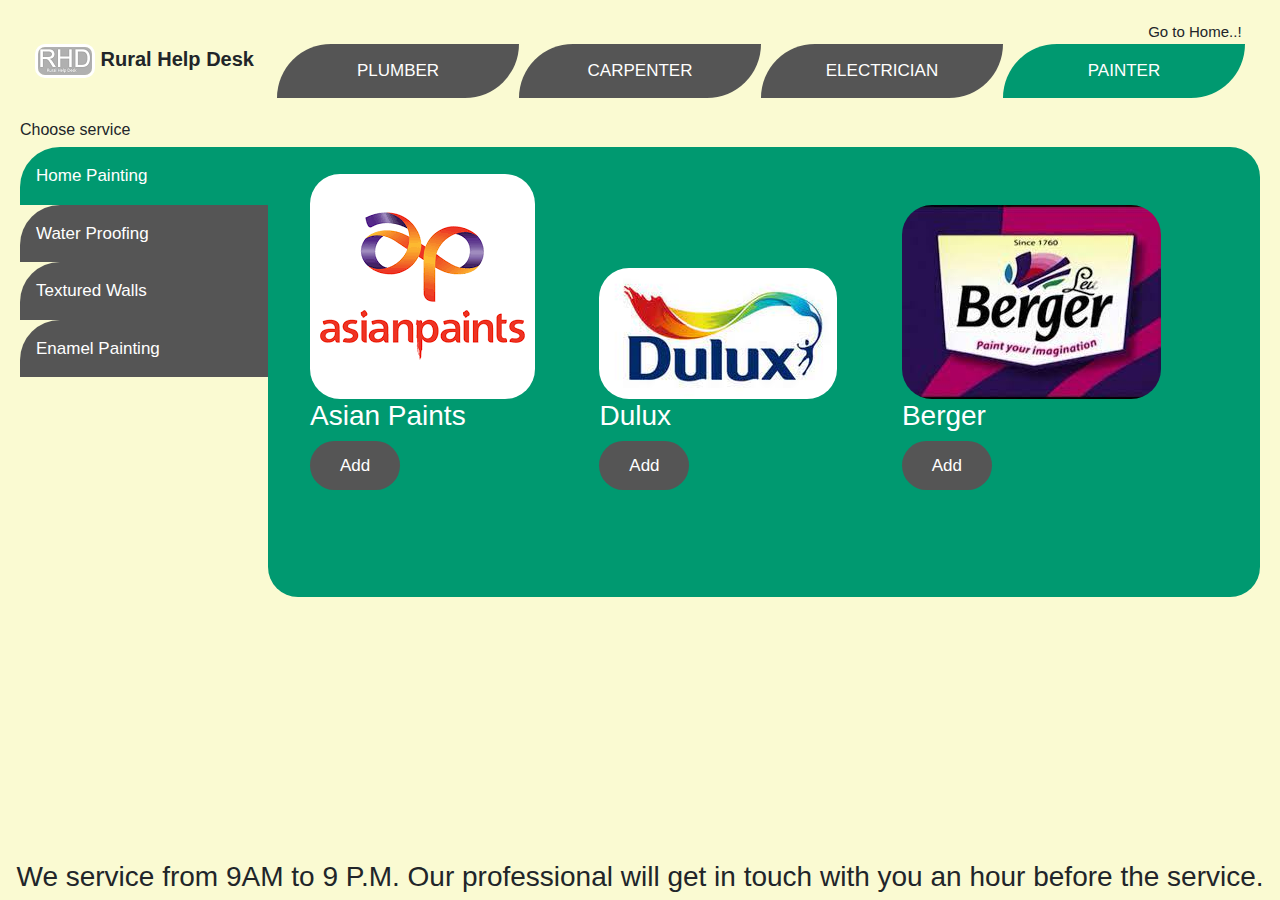
<file: painter.html>
<!DOCTYPE html>
<html lang="en">
<head>
<!-- Required meta tags -->
<meta charset="utf-8">
<meta name="viewport" content="width=device-width, initial-scale=1, 
shrink-to-fit=no">

<!-- Latest compiled and minified CSS -->
<link rel="stylesheet" href="
https://maxcdn.bootstrapcdn.com/bootstrap/4.5.2/css/bootstrap.min.css">

<title>Rural Area Help Desk</title>

<link rel="stylesheet" href="./css/servicesPageStyles.css">
						<!-- <style> </style> -->
</head>
<body>
<header>
        <div class="container">
		<a class="home" href="./index.html">Go to Home..!</a>
            <div class="logo"><img src="./images/rhd_logo.png"></img>&nbsp;Rural Help Desk</div>
            
            <div class="menu">
                <button class="tablink" onclick="openPage('Plumber', this, 
'#009970')">PLUMBER</button>
<button class="tablink" onclick="openPage('Carpenter', this, '#009970')">CARPENTER
</button>
<button class="tablink" onclick="openPage('Electrician', this, '#009970')">
ELECTRICIAN</button>
<button class="tablink" onclick="openPage('Painter', this, '#009970')" id="defaultOpen">PAINTER
</button>
            </div>
             
         </div>
        
        </header>

<div id="Plumber" class="tabcontent">
  
  <h6 id="subService">Choose service</h6>
  
  <div class="tab">
  <button class="tablinks" onclick="openSubPage(event, 'PipeTapFitting')">Pipe/Tap Fitting</button>
  <button class="tablinks" onclick="openSubPage(event, 'WaterLeakages')">Water 
Leakages</button>
  <button class="tablinks" onclick="openSubPage(event, 'RepairAndFixes')">Repair 
& Fixes</button>
  <button class="tablinks" onclick="openSubPage(event, 'InstallationServices')">
Installation Services</button>
</div>

<div id="PipeTapFitting" class="tab_content">
  <div id="sink">
  <img src="./images/sink.jpg"></img>
  <h3>Pipe/Tap fitting in sink<br>
  <h6>Price starting INR 349 onwards..</h6></h3>
  <button id="submit" onsubmit="openServiceAddedPage('addedService', 'LightBlue')">Add</button></div>
<div id="washroom">
<img src="./images/bathroom.jpg"></img>
  <h3>Pipe/Tap fixing in washroom<br>
  <h6>Price starting INR 699 onwards..</h6></h3>
  <button id="submit" onsubmit="openServiceAddedPage('addedService', 'LightBlue')">Add</button> </div> 
</div>

<div id="WaterLeakages" class="tab_content">
  <div id="sink">
  <img src="./images/sink.jpg"></img>
  <h3>Water leakage in sink<br>
  <h6>Price starting INR 249 onwards..</h6></h3>
  <button id="submit" onsubmit="openServiceAddedPage('addedService', 'LightBlue')">Add</button></div>
<div id="washroom">
<img src="./images/bathroom.jpg"></img>
  <h3>Water leakage in washroom<br>
  <h6>Price starting INR 499 onwards..</h6></h3>
  <button id="submit" onsubmit="openServiceAddedPage('addedService', 'LightBlue')">Add</button> </div>
</div>

<div id="RepairAndFixes" class="tab_content">
  <img src="./images/water.jpg"></img>
  <h3>Motor Air Cavity Removal<br>
  <h6>Price starting INR 149 onwards..</h6></h3>
  <button id="submit" onsubmit="openServiceAddedPage('addedService', 'LightBlue')">Add</button>  
</div>

<div id="InstallationServices" class="tab_content">
<img src="./images/plumber.jpg"></img>
  <h3>Motor Installation<br>
  <h6>Price starting INR 419 onwards..</h6></h3>
  <button id="submit" onclick="openServiceAddedPage('addedService', 'LightGrey')">Add</button>
</div>
</div>

<div id="Carpenter" class="tabcontent">
    <h6 id="subService">Choose service</h6>
  
  <div class="tab">
  <button class="tablinks" onclick="openSubPage(event, 'CS1')">Repairs & Fixes</button>
  <button class="tablinks" onclick="openSubPage(event, 'CS2')">New Furniture Making
</button>
  <button class="tablinks" onclick="openSubPage(event, 'CS3')">Other Wood Work
</button>
</div>

<div id="CS1" class="tab_content">
  <div id="bed">
  <img src="./images/bed.jpg"></img>
  <h3>Bed Support Repair<br>
  <h6>Price starting INR 199 onwards..</h6></h3>
  <ul>
	<li>Includes mattress support repair</li>
  <li>Includes minor repair of either single leg or headboard</li>
  <li>Major repairs or repairs requiring dismantling bed as per quotation</li>
  <li>Price does not include spare parts cost</li>
  </ul>
  <button id="submit" onclick="openServiceAddedPage('addedService', 'LightGrey')">Add</button>
</div>
</div>

<div id="CS2" class="tab_content">
  <div id="bed">
  <img src="./images/bed.jpg"></img>
  <h3>Bed<br>
  <h6>Price starting INR 2999 onwards..</h6></h3>
  <button id="submit" onclick="openServiceAddedPage('addedService', 'LightGrey')">Add</button>
</div>

<div id="cupboards">  
  <img src="./images/cupboard.jpg"></img>
  <h3>Cupboards and Doors<br>
  <h6>Price starting INR 3999 onwards..</h6></h3>
  <button id="submit" onclick="openServiceAddedPage('addedService', 'LightGrey')">Add</button>
</div>
</div>



<div id="CS3" class="tab_content">
  <img src="./images/noservice.jpg"></img>
  <h3>Sorry, no services are available yet..!<br>
</div>
</div>

<div id="Electrician" class="tabcontent">
  <img src="./images/noservice.jpg"></img>
  <h3>Sorry, no services are available yet..!
</div>

<div id="Painter" class="tabcontent">
  <h6 id="subService">Choose service</h6>
  
  <div class="tab">
  <button class="tablinks" onclick="openSubPage(event, 'HomePainting')" id="defaultSubOpen">Home Painting</button>
  <button class="tablinks" onclick="openSubPage(event, 'WaterProofing')">Water Proofing</button>
  <button class="tablinks" onclick="openSubPage(event, 'TexturedWalls')">Textured Walls</button>
  <button class="tablinks" onclick="openSubPage(event, 'EnamelPainting')">Enamel Painting</button>
</div>

<div id="HomePainting" class="tab_content">
  <div id="sink">
  <img src="./images/asianpaints.png"></img>
  <h3>Asian Paints<br>
  </h3>
  <button id="submit" onsubmit="openServiceAddedPage('addedService', 'LightBlue')">Add</button></div>
<div id="washroom">
<img src="./images/dulux.jpg"></img>
  <h3>Dulux<br>
  </h3>
  <button id="submit" onsubmit="openServiceAddedPage('addedService', 'LightBlue')">Add</button> </div> 
<div id="washroom">
<img src="./images/berger.jpg"></img>
  <h3>Berger<br>
  </h3>
  <button id="submit" onsubmit="openServiceAddedPage('addedService', 'LightBlue')">Add</button> </div> 
</div>
			<div id="WaterProofing" class="tab_content">
				<img src="./images/noservice.jpg"></img>
				<h3>
					Sorry, no services are available yet..!
					<br>
			</div>
			
			<div id="TexturedWalls" class="tab_content">
				<img src="./images/noservice.jpg"></img>
				<h3>
					Sorry, no services are available yet..!
					<br>
			</div>
			
			<div id="EnamelPainting" class="tab_content">
				<img src="./images/noservice.jpg"></img>
				<h3>
					Sorry, no services are available yet..!
					<br>
			</div>
</div>


<footer id="footer">
<h3>We service from 9AM to 9 P.M. Our professional will get in touch with you an 
hour before the service.</h3>
</footer>

<script src="./js/servicePageOpen.js"></script>

<!-- jQuery library -->
<script src="https://ajax.googleapis.com/ajax/libs/jquery/3.5.1/jquery.min.js"
></script>

<!-- Popper JS -->
<script src=
"https://cdnjs.cloudflare.com/ajax/libs/popper.js/1.16.0/umd/popper.min.js"
></script>

<!-- Latest compiled JavaScript -->
<script src="https://maxcdn.bootstrapcdn.com/bootstrap/4.5.2/js/bootstrap.min.js"
></script>

</body>
</html>
</file>
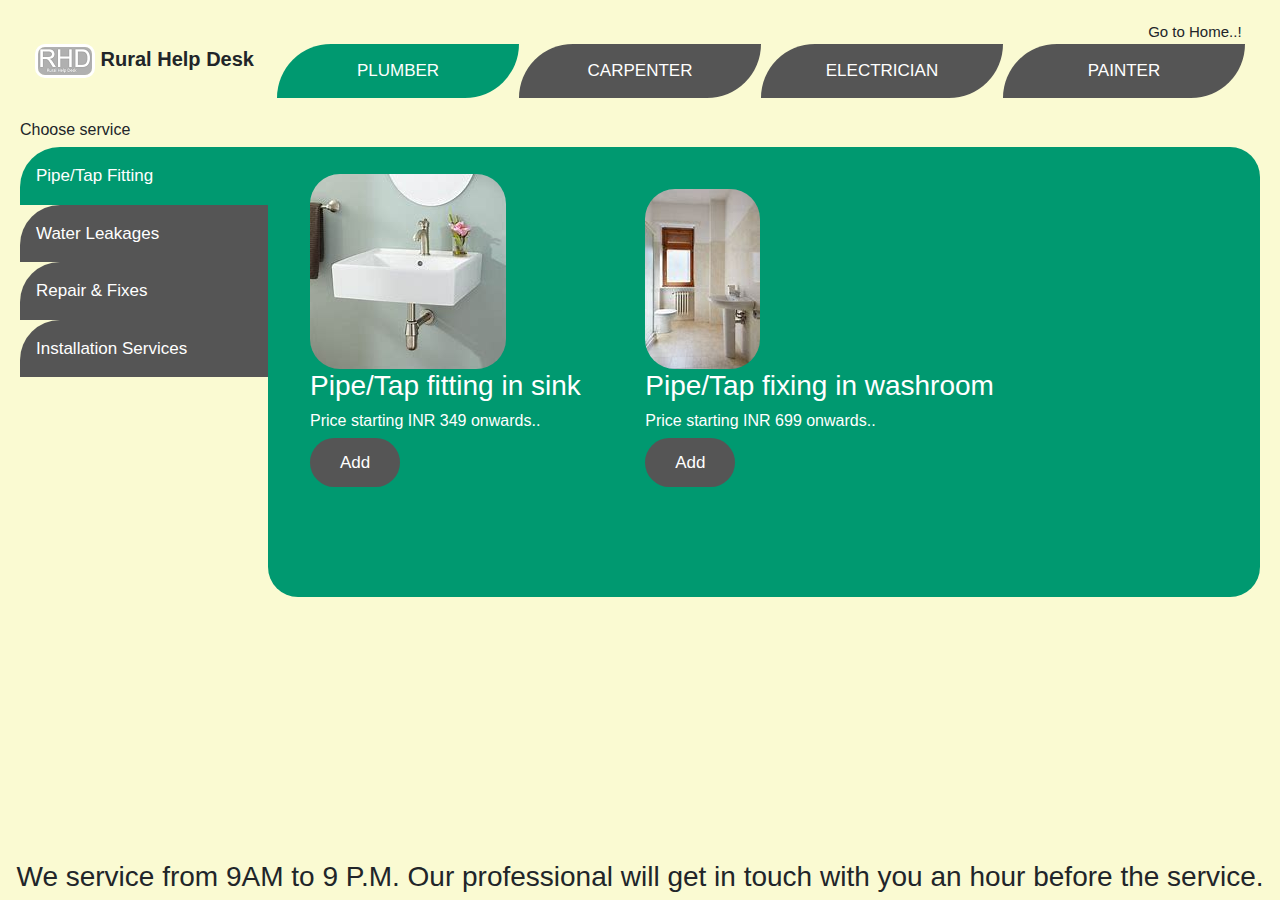
<file: plumber.html>
<!DOCTYPE html>
<html lang="en">
	<head>
		<!-- Required meta tags -->
		<meta charset="utf-8">
			<meta name="viewport"
				content="width=device-width, initial-scale=1, 
shrink-to-fit=no">

				<!-- Latest compiled and minified CSS -->
				<link rel="stylesheet"
					href="
https://maxcdn.bootstrapcdn.com/bootstrap/4.5.2/css/bootstrap.min.css">

					<title>Rural Area Help Desk</title>
					<link rel="stylesheet" href="./css/servicesPageStyles.css">
						<!-- <style> </style> -->
	</head>
	<body>
		<header>
			<div class="container">
			<a class="home" href="./index.html">Go to Home..!</a>
				<div class="logo"><img src="./images/rhd_logo.png"></img>&nbsp;Rural Help Desk</div>

				<div class="menu" onload="returnLoginPhoneNumber()">
					<button class="tablink" onclick="openPage('Plumber', this, 
'#009970')"
						id="defaultOpen">PLUMBER</button>
					<button class="tablink" onclick="openPage('Carpenter', this, '#009970')">CARPENTER
					</button>
					<button class="tablink" onclick="openPage('Electrician', this, '#009970')">
						ELECTRICIAN
					</button>
					<button class="tablink" onclick="openPage('Painter', this, '#009970')">PAINTER
					</button>
				</div>

			</div>

		</header>

		<div id="Plumber" class="tabcontent">

			<h6 id="subService">Choose service</h6>

			<div class="tab">
				<button class="tablinks" onclick="openSubPage(event, 'PipeTapFitting')"
					id="defaultSubOpen">Pipe/Tap Fitting</button>
				<button class="tablinks" onclick="openSubPage(event, 'WaterLeakages')">Water
					Leakages
				</button>
				<button class="tablinks" onclick="openSubPage(event, 'RepairAndFixes')">Repair
					& Fixes</button>
				<button class="tablinks" onclick="openSubPage(event, 'InstallationServices')">
					Installation Services
				</button>
			</div>

			<div id="PipeTapFitting" class="tab_content">
				<div id="sink">
					<img src="./images/sink.jpg"></img>
					<h3>
						Pipe/Tap fitting in sink
						<br>
							<h6>Price starting INR 349 onwards..</h6>
					</h3>
					<button id="submit"
						onclick="serviceAddedAlertMessage()">Add</button>
				</div>
				<div id="washroom">
					<img src="./images/bathroom.jpg"></img>
					<h3>
						Pipe/Tap fixing in washroom
						<br>
							<h6>Price starting INR 699 onwards..</h6>
					</h3>
					<button id="submit"
						onclick="serviceAddedAlertMessage()">Add</button>
				</div>
			</div>

			<div id="WaterLeakages" class="tab_content">
				<div id="sink">
					<img src="./images/sink.jpg"></img>
					<h3>
						Water leakage in sink
						<br>
							<h6>Price starting INR 249 onwards..</h6>
					</h3>
					<button id="submit"
						onclick="serviceAddedAlertMessage()">Add</button>
				</div>
				<div id="washroom">
					<img src="./images/bathroom.jpg"></img>
					<h3>
						Water leakage in washroom
						<br>
							<h6>Price starting INR 499 onwards..</h6>
					</h3>
					<button id="submit"
						onclick="serviceAddedAlertMessage()">Add</button>
				</div>
			</div>

			<div id="RepairAndFixes" class="tab_content">
				<img src="./images/water.jpg"></img>
				<h3>
					Motor Air Cavity Removal
					<br>
						<h6>Price starting INR 149 onwards..</h6>
				</h3>
				<button id="submit"
					onclick="serviceAddedAlertMessage()">Add</button>
			</div>

			<div id="InstallationServices" class="tab_content">
				<img src="./images/plumber.jpg"></img>
				<h3>
					Motor Installation
					<br>
						<h6>Price starting INR 419 onwards..</h6>
				</h3>
				<button id="submit"
					onclick="serviceAddedAlertMessage()">Add</button>
			</div>
		</div>

		<div id="Carpenter" class="tabcontent">
			<h6 id="subService">Choose service</h6>

			<div class="tab">
				<button class="tablinks" onclick="openSubPage(event, 'CS1')"
					id="defaultSubOpen">Repairs & Fixes</button>
				<button class="tablinks" onclick="openSubPage(event, 'CS2')">New Furniture Making
				</button>
				<button class="tablinks" onclick="openSubPage(event, 'CS3')">Other Wood Work
				</button>
			</div>

			<div id="CS1" class="tab_content">
				<div id="bed">
					<img src="./images/bed.jpg"></img>
					<h3>
						Bed Support Repair
						<br>
							<h6>Price starting INR 199 onwards onwards..</h6>
					</h3>
					<ul>
						<li>Includes mattress support repair</li>
						<li>Includes minor repair of either single leg or headboard</li>
						<li>Major repairs or repairs requiring dismantling bed as per
							quotation</li>
						<li>Price does not include spare parts cost</li>
					</ul>
					<button id="submit"
						onclick="serviceAddedAlertMessage()">Add</button>
				</div>
			</div>

			<div id="CS2" class="tab_content">
				<div id="bed">
					<img src="./images/bed.jpg"></img>
					<h3>
						Bed
						<br>
							<h6>Price starting INR 2999 onwards..</h6>
					</h3>
					<button id="submit"
						onclick="serviceAddedAlertMessage()">Add</button>
				</div>

				<div id="cupboards">
					<img src="./images/cupboard.jpg"></img>
					<h3>
						Cupboards and Doors
						<br>
							<h6>Price starting INR 3999 onwards..</h6>
					</h3>
					<button id="submit"
						onclick="serviceAddedAlertMessage()">Add</button>
				</div>
			</div>



			<div id="CS3" class="tab_content">
				<img src="./images/noservice.jpg"></img>
				<h3>
					Sorry, no services are available yet..!
					<br>
			</div>
		</div>

		<div id="Electrician" class="tabcontent">
			<img src="./images/noservice.jpg"></img>
			<h3>Sorry, no services are available yet..!<br>
		</div>

		<div id="Painter" class="tabcontent">
			<h6 id="subService">Choose service</h6>

			<div class="tab">
				<button class="tablinks" onclick="openSubPage(event, 'HomePainting')"
					id="defaultSubOpen">Home Painting</button>
				<button class="tablinks" onclick="openSubPage(event, 'WaterProofing')">Water Proofing</button>
				<button class="tablinks" onclick="openSubPage(event, 'TexturedWalls')">Textured Walls</button>
				<button class="tablinks" onclick="openSubPage(event, 'EnamelPainting')">Enamel Painting</button>
			</div>

			<div id="HomePainting" class="tab_content">
				<div id="sink">
					<img src="./images/asianpaints.png"></img>
					<h3>
						Asian Paints
						<br>
					</h3>
					<button id="submit"
						onclick="serviceAddedAlertMessage()">Add</button>
				</div>
				<div id="washroom">
					<img src="./images/dulux.jpg"></img>
					<h3>
						Dulux
						<br>
					</h3>
					<button id="submit"
						onclick="serviceAddedAlertMessage()">Add</button>
				</div>
				<div id="washroom">
					<img src="./images/berger.jpg"></img>
					<h3>
						Berger
						<br>
					</h3>
					<button id="submit"
						onclick="serviceAddedAlertMessage()">Add</button>
				</div>
			</div>
			
			<div id="WaterProofing" class="tab_content">
				<img src="./images/noservice.jpg"></img>
				<h3>
					Sorry, no services are available yet..!
					<br>
			</div>
			
			<div id="TexturedWalls" class="tab_content">
				<img src="./images/noservice.jpg"></img>
				<h3>
					Sorry, no services are available yet..!
					<br>
			</div>
			
			<div id="EnamelPainting" class="tab_content">
				<img src="./images/noservice.jpg"></img>
				<h3>
					Sorry, no services are available yet..!
					<br>
			</div>
		</div>


		<footer id="footer">
			<h3>We service from 9AM to 9 P.M. Our professional will get in touch
				with you an
				hour before the service.
			</h3>
		</footer>

		<script src="./js/servicePageOpen.js"></script>

		<!-- jQuery library -->
		<script
			src="https://ajax.googleapis.com/ajax/libs/jquery/3.5.1/jquery.min.js"></script>

		<!-- Popper JS -->
		<script
			src="https://cdnjs.cloudflare.com/ajax/libs/popper.js/1.16.0/umd/popper.min.js"></script>

		<!-- Latest compiled JavaScript -->
		<script
			src="https://maxcdn.bootstrapcdn.com/bootstrap/4.5.2/js/bootstrap.min.js"></script>

	</body>
</html>
</file>
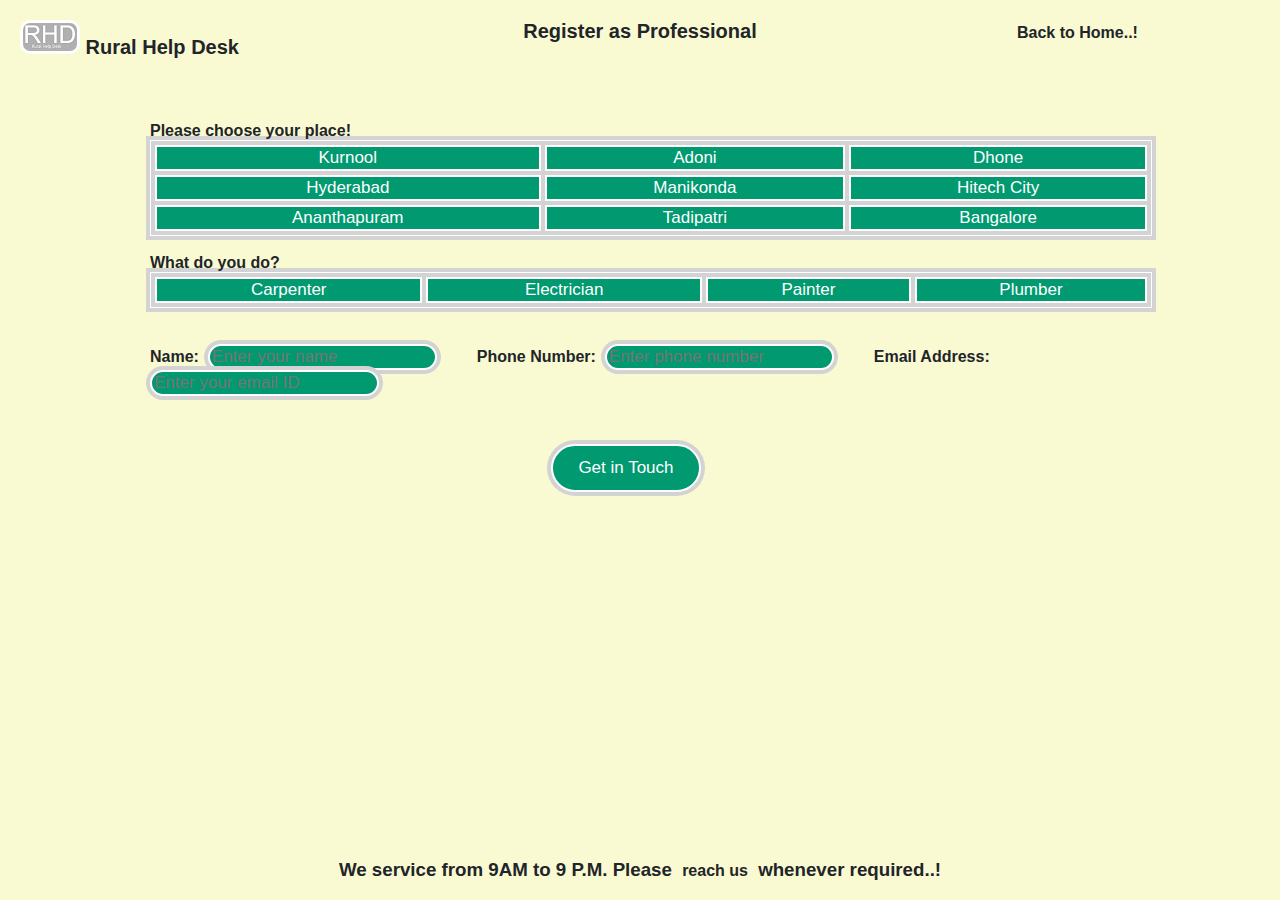
<file: registerAsProfessional.html>
<!doctype html>
<html lang="en">

<head>
    <meta charset="utf-8">
    <meta name="viewport" content="width=device-width, initial-scale=1">
    <link href="https://cdn.jsdelivr.net/npm/bootstrap@5.0.2/dist/css/bootstrap.min.css" rel="stylesheet"
        integrity="sha384-EVSTQN3/azprG1Anm3QDgpJLIm9Nao0Yz1ztcQTwFspd3yD65VohhpuuCOmLASjC" crossorigin="anonymous">
		
	<script src="https://cdn.jsdelivr.net/npm/bootstrap@5.0.2/dist/js/bootstrap.bundle.min.js"
        integrity="sha384-MrcW6ZMFYlzcLA8Nl+NtUVF0sA7MsXsP1UyJoMp4YLEuNSfAP+JcXn/tWtIaxVXM"
        crossorigin="anonymous"></script>
    <script src="https://cdn.jsdelivr.net/npm/@popperjs/core@2.9.2/dist/umd/popper.min.js"
        integrity="sha384-IQsoLXl5PILFhosVNubq5LC7Qb9DXgDA9i+tQ8Zj3iwWAwPtgFTxbJ8NT4GN1R8p"
        crossorigin="anonymous"></script>
    <script src="https://cdn.jsdelivr.net/npm/bootstrap@5.0.2/dist/js/bootstrap.min.js"
        integrity="sha384-cVKIPhGWiC2Al4u+LWgxfKTRIcfu0JTxR+EQDz/bgldoEyl4H0zUF0QKbrJ0EcQF"
        crossorigin="anonymous"></script>
    
	<title>Rural Area Help Desk</title>
	
	<link rel="stylesheet" href="./css/registerAsProfessional.css">
</head>

<body>
<header>
    <!-- header page package -->
    <div class="container">
        
            <div class="logo"><img src="./images/rhd_logo.png"></img>&nbsp;Rural Help Desk</div>
            <div class="menu"><center>Register as Professional</center></div>
			<div class="home"><a href="./index.html">Back to Home..!</a></div>
    </div>
</header>	
    
	
	<div class="realbody">
	<form action="" method="POST">
	<br><br><br><br>
    <!--table list disply- -->
		<strong><label id="place">Please choose your place!</label></strong>
        <table class="table-places text-center">
		<tbody class="tbody-places">
                <tr class="tr-places">
                    <td class="td-places"><input type="button" id="place" class="place" value="Kurnool" onclick="selectPlace('place', this, 'orange')"></td>
                    <td class="td-places"><input type="button" id="place" class="place" value="Adoni" onclick="selectPlace('place', this, 'orange')"></td>
                    <td class="td-places"><input type="button" id="place" class="place" value="Dhone" onclick="selectPlace('place', this, 'orange')"></td>

                </tr>
                <tr class="tr-places">

                    <td class="td-places"><input type="button" id="place" class="place" value="Hyderabad" onclick="selectPlace('place', this, 'orange')"></td>
                    <td class="td-places"><input type="button" id="place" class="place" value="Manikonda" onclick="selectPlace('place', this, 'orange')"></td>
                    <td class="td-places"><input type="button" id="place" class="place" value="Hitech City" onclick="selectPlace('place', this, 'orange')"></td>
                </tr>
                <tr class="tr-places">

                    <td class="td-places"><input type="button" id="place" class="place" value="Ananthapuram" onclick="selectPlace('place', this, 'orange')"></td>
                    <td class="td-places"><input type="button" id="place" class="place" value="Tadipatri" onclick="selectPlace('place', this, 'orange')"></td>
                    <td class="td-places"><input type="button" id="place" class="place" value="Bangalore" onclick="selectPlace('place', this, 'orange')"></td>
                </tr>
            </tbody>
        </table>
		<br>
		
		<strong><label id="place">What do you do?</label></strong>
		<table class="table-professions">
		<tbody class="tbody-professions">
                <tr class="tr-professions">
                    <td class="td-professions"><input type="button" id="profession defaultOpen" class="profession" value="Carpenter" onclick="selectProfession('profession', this, 'orange')"></td>
					<td class="td-professions"><input type="button" id="profession" class="profession" value="Electrician"onclick="selectProfession('profession', this, 'orange')"></td>
					<td class="td-professions"><input type="button" id="profession" class="profession" value="Painter"onclick="selectProfession('profession', this, 'orange')"></td>
					<td class="td-professions"><input type="button" id="profession" class="profession" value="Plumber"onclick="selectProfession('profession', this, 'orange')"></td>
                </tr>
            </tbody>
		</table>
<br><br>
               <strong> Name: &nbsp;<input id="name" class= "userDetails" type="text" name="name" placeholder="Enter your name" required>
                &nbsp;&nbsp;&nbsp;&nbsp;&nbsp;&nbsp;&nbsp;&nbsp;Phone Number: &nbsp;<input id="phoneNumber" class= "userDetails" type="number" name="phone" placeholder="Enter phone number" required>
                &nbsp;&nbsp;&nbsp;&nbsp;&nbsp;&nbsp;&nbsp;&nbsp;Email Address: &nbsp;<input class= "userDetails" type="email" name="email" placeholder="Enter your email ID"></strong>
                <br><br>
                    <button id="submit" class="btn btn-info btn-sm" value="Get in Touch" onclick="regAsProf();">Get in Touch</button>
                </center>
            </form>
        </div>

<footer id="footer">
<h3>We service from 9AM to 9 P.M. Please <a href="./contactUs.html"><strong>reach us</strong></a> whenever required..!</h3>
</footer>

<script src="./js/servicePageOpen.js"></script>

<!-- jQuery library -->
<script src="https://ajax.googleapis.com/ajax/libs/jquery/3.5.1/jquery.min.js"
></script>

<!-- Popper JS -->
<script src=
"https://cdnjs.cloudflare.com/ajax/libs/popper.js/1.16.0/umd/popper.min.js"
></script>

<!-- Latest compiled JavaScript -->
<script src="https://maxcdn.bootstrapcdn.com/bootstrap/4.5.2/js/bootstrap.min.js"
></script>
</body>

</html>
</file>
<file: css/servicesPageStyles.css>
* {box-sizing: border-box}

/* Set height of body and the document to 100% */
body, html {
  height: 100%;
  margin: 0;
  font-family: "Open Sans", 'sans-serif', 'Arial';
}

/* Style tab links */
.tablink {
  background-color: #555;
  color: white;
  float: left;
  border: none;
  outline: none;
  cursor: pointer;
  padding: 14px 16px;
  font-size: 17px;
  width: 25%;
  border-radius: 100px 0px 100px 0px;
  /* margin-left: -14px; */
 }

.tablink:hover {
  background-color: #ddd;
}


/* Style the tab content (and add height:100% for full page content) */
.tabcontent {
  color: white;
  display: none;
  padding: 120px 20px 100px 20px;
  height: 100%;
}

#subService{
	color: #212529;
}
#footer {
   position:absolute;
   bottom:0;
   width:100%;
   height:40px;   /* Height of the footer */
   background-color: lightgoldenrodyellow;
   color: #212529;
   text-align: center;
}

#Plumber {background-color: lightgoldenrodyellow;}
#Carpenter {background-color: lightgoldenrodyellow;}
#Electrician {background-color: lightgoldenrodyellow;}
#Painter {background-color: lightgoldenrodyellow;}

/* Style the tab */
.tab {
  float: left;
  width: 20%;
  height: 300px;   
}

/* Style the buttons inside the tab */
.tab button {
  display: block;
  background-color: #555;
  color: white;
  padding: 16px 16px;  
  border: none;
  outline: none;
  text-align: left;
  cursor: pointer;
  transition: 0.3s;
  font-size: 17px;  
  float: left;
  width: 100%;
  border-radius: 40px 0px 0px 0px;
}

/* Change background color of buttons on hover */
.tab button:hover {
  background-color: #ddd;
}

/* Create an active/current "tab button" class */
.tab button.active {
  background-color: #009970;
}

/* Style the tab content */
.tab_content {
  float: left;
  padding: 12px 12px;
  width: 80%;
  border-left: none;
  height: 450px;
  border-radius: 0px 30px 30px 30px;  
}


#PipeTapFitting {background-color: #009970;}
#WaterLeakages {background-color: #009970;}
#RepairAndFixes {background-color: #009970; padding: 30px 50px;}
#InstallationServices {background-color: #009970; padding: 30px 50px;}
#CS1 {background-color: #009970;}
#CS2 {background-color: #009970;}
#CS3 {background-color: #009970;}
#HomePainting {background-color: #009970;}
#WaterProofing {background-color: #009970;}
#TexturedWalls {background-color: #009970; padding: 30px 50px;}
#EnamelPainting {background-color: #009970; padding: 30px 50px;}


header{ background:lightgoldenrodyellow; width:100%; float: left; padding: 20px 20px; 
margin-top: 0px; position: fixed; }
.logo{ width:20%; float:left; font-size:20px; font-weight: bold; color:#212529;}
.menu{ width:80%; float:left; max-width:100%; font-size: 0px;}
.logo img{border-radius: 10px 10px 10px 10px; height: -50%; align: center; border: 3px solid white;}
.container{max-width:100%;}
.home{font-size:15px; color:#212529; text-align=right; padding:0px 0px 0px 92%;}
a:hover, a:focus{color:#002060; font-weight:bolder; text-decoration: none;}
/* Style the add/submit buttons */
#submit {
  display: block;
  background-color: #555;
  color: white;
  padding: 12px 12px;  
  border: none;
  outline: none;
  text-align: center;
  cursor: pointer;
  transition: 0.3s;
  font-size: 17px;  
  float: left;
  width: 90px;
  border-radius: 30px 30px 30px 30px;
}
img {
border-radius: 30px 30px 30px 30px;
}
#sink, #washroom, #bed, #cupboards{
display: inline-block;
padding: 15px 30px;
}
#Electrician h3{
	color:#212529;
}
</file>
<file: assets/css/style.css>
.src{
  background-size: cover;
  margin: -300px 100px 100px -820px;
  width: 780px;
  height: 450px;
  border-radius: 30px;
}
}
body {
  font-family: "Open Sans", sans-serif;
  color: #030303;
  background-color: rgb(206, 206, 71);
  


}

a {
  color: #009970;
  text-decoration: none;
}

a:hover {
  color: #00cc95;
  text-decoration: none;
}

h1, h2, h3, h4, h5, h6 {
  font-family: "Raleway", sans-serif;
}

/*--------------------------------------------------------------
# Back to top button
--------------------------------------------------------------*/
.back-to-top {
  position: fixed;
  visibility: hidden;
  opacity: 0;
  right: 15px;
  bottom: 15px;
  z-index: 996;
  background: #0e1311;
  width: 40px;
  height: 40px;
  border-radius: 50px;
  transition: all 0.4s;
}

.back-to-top i {
  font-size: 28px;
  color: #fff;
  line-height: 0;
}

.back-to-top:hover {
  background: #00c28e;
  color: #fff;
}

.back-to-top.active {
  visibility: visible;
  opacity: 1;
}


/* #loc{
  margin-top: -0px;
  margin-left: -200px;
  margin-right: -100px;
  margin-bottom: 20px;
} */
/*--------------------------------------------------------------
# Disable AOS delay on mobile
--------------------------------------------------------------*/
@media screen and (max-width: 768px) {
  [data-aos-delay] {
    transition-delay: 0 !important;
  }
}

/*--------------------------------------------------------------
# Header
--------------------------------------------------------------*/
#header {
  transition: all 0.5s;
  z-index: 997;
  transition: all 0.5s;
  top: 400px;
  color: #4141e4;
  font-size: 20px;
  background-color: #101111;
  margin: 100px 0px 0px 0px;
}

#header .header-container {
  background: #030303;
  font-size: 35px;
  
}

#header.header-scrolled {
  background: #0c0e0d;
  box-shadow: 0px 2px 15px rgba(0, 0, 0, 0.1);
  top: 0;
  margin: -5px 0px 0px 0px;
}

#header .logo {
  overflow: hidden;
  padding: 16px 30px 12px 30px;
  background: #0c0e0d;
}

#header .logo h1 {
  font-size: 56px;
  padding: 0;
  line-height: 1;
  font-weight: 700;
  font-family: "Poppins", sans-serif;
}

#header .logo h1 a, #header .logo h1 a:hover {
  color: #fff;
  text-decoration: none;
}

#header .logo img {
  padding: 0;
  margin: 0;
  max-height: 40px;
}

@media (max-width: 992px) {
  #header {
    box-shadow: 0px 2px 15px rgba(0, 0, 0, 0.1);
    top: 0;
    background: #060707;
  }
  #header.header-scrolled, #header .header-container {
    background: #0d0e0d;
  }
  #header .logo {
    padding-left: 0;
  }
  #header .logo h1 {
    font-size: px;
  }
}

/*--------------------------------------------------------------
# Navigation Menu
--------------------------------------------------------------*/
/**
* Desktop Navigation 
*/
.navbar {
  padding: 0;
  margin: 0px;
  font-size: 30px;
  margin-top: -20px;
  
}

.navbar ul {
  margin: 0;
  padding: 0;
  display: flex;
  list-style: none;
  align-items: center;
  
}

.navbar li {
  position: relative;
  
}

.navbar a, .navbar a:focus {
  display: flex;
  align-items: center;
  justify-content: space-between;
  padding: 10px 0 10px 30px;
  color: #b2d5d8;
  transition: 0.3s;
  font-size: 14px;
  font-weight: 800;
  text-transform: uppercase;
  font-family: "Poppins", sans-serif;
  white-space: nowrap;
  transition: 0.5s;
}

.navbar a i, .navbar a:focus i {
  font-size: 10px;
  line-height: 0;
  margin-left: 5px;
}

.navbar a:hover, .navbar .active, .navbar .active:focus, .navbar li:hover > a {
  color: #f5fcfa;
}

.navbar .getstarted {
  background: #020202;
  padding: 10px 25px;
  margin-left: 30px;
  margin-right: 15px;
  border-radius: 50px;
  color: #fff;
}

.navbar .getstarted:hover {
  color: #fff;
  background: #00b383;
}

.navbar .dropdown ul {
  display: block;
  position: absolute;
  left: 14px;
  top: calc(100% + 30px);
  margin: 0;
  padding: 10px 0;
  z-index: 99;
  opacity: 0;
  visibility: hidden;
  background: #fff;
  box-shadow: 0px 0px 30px rgba(127, 137, 161, 0.25);
  transition: 0.3s;
}

.navbar .dropdown ul li {
  min-width: 200px;
}

.navbar .dropdown ul a {
  padding: 10px 20px;
  text-transform: none;
  font-weight: 500;
}

.navbar .dropdown ul a i {
  font-size: 12px;
}

.navbar .dropdown ul a:hover, .navbar .dropdown ul .active:hover, .navbar .dropdown ul li:hover > a {
  color: #009970;
}

.navbar .dropdown:hover > ul {
  opacity: 1;
  top: 100%;
  visibility: visible;
}

.navbar .dropdown .dropdown ul {
  top: 0;
  left: calc(100% - 30px);
  visibility: hidden;
}

.navbar .dropdown .dropdown:hover > ul {
  opacity: 1;
  top: 0;
  left: 100%;
  visibility: visible;
}

@media (max-width: 1366px) {
  .navbar .dropdown .dropdown ul {
    left: -90%;
  }
  .navbar .dropdown .dropdown:hover > ul {
    left: -100%;
  }
}

/**
* Mobile Navigation 
*/
.mobile-nav-toggle {
  color: #fff;
  font-size: 28px;
  cursor: pointer;
  display: none;
  line-height: 0;
  transition: 0.5s;
}

@media (max-width: 991px) {
  .mobile-nav-toggle {
    display: block;
  }
  .navbar ul {
    display: none;
  }
}

.navbar-mobile {
  position: fixed;
  overflow: hidden;
  top: 0;
  right: 0;
  left: 0;
  bottom: 0;
  background: rgba(29, 28, 31, 0.9);
  transition: 0.3s;
  z-index: 999;
}

.navbar-mobile .mobile-nav-toggle {
  position: absolute;
  top: 15px;
  right: 15px;
}

.navbar-mobile ul {
  display: block;
  position: absolute;
  top: 55px;
  right: 15px;
  bottom: 15px;
  left: 15px;
  padding: 10px 0;
  background-color: #fff;
  overflow-y: auto;
  transition: 0.3s;
}

.navbar-mobile a {
  padding: 10px 20px;
  font-size: 45px;
  color: #36343a;
}

.navbar-mobile a:hover, .navbar-mobile .active, .navbar-mobile li:hover > a {
  color: #009970;
}

.navbar-mobile .getstarted {
  margin: 15px;
}

.navbar-mobile .dropdown ul {
  position: static;
  display: none;
  margin: 10px 20px;
  padding: 10px 0;
  z-index: 99;
  opacity: 1;
  visibility: visible;
  background: rgb(255, 248, 248);
  box-shadow: 0px 0px 30px rgba(127, 137, 161, 0.25);
}

.navbar-mobile .dropdown ul li {
  min-width: 200px;
}

.navbar-mobile .dropdown ul a {
  padding: 10px 20px;
}

.navbar-mobile .dropdown ul a i {
  font-size: 12px;
}

.navbar-mobile .dropdown ul a:hover, .navbar-mobile .dropdown ul .active:hover, .navbar-mobile .dropdown ul li:hover > a {
  color: #009970;
}

.navbar-mobile .dropdown > .dropdown-active {
  display: block;
}

/*--------------------------------------------------------------
# Hero Section
--------------------------------------------------------------*/
#hero {
  width: 100%;
  height: 80vh;
  background: url("../img/hero-bg.jpg") center center;
  background-size: cover;
  position: relative;
}

#hero .container {
 margin-left: -200px;
 margin-top: -270px;




}

form{
  margin: -50px 0px 0px 100px;
  border: 5px ridge black;
}
.form-head{
  text-align: center;
  margin-top: 280px;
  font-weight: bold;
  margin-top: -0px;
  padding:0px;
}

.jumboron{
  margin-left: 800px;
  margin-top: -370px;
  display: block;
  position: absolute;
  line-height: 1.5px;
  color: rgb(40, 41, 41);
  

}

#hero:before {
  content: "";
  background: rgba(0, 0, 0, 0.6);
  position: absolute;
  bottom: 0;
  top: 0;
  left: 0;
  right: 0;
}

#hero h1 {
  margin: 0 0 10px 0;
  font-size: 48px;
  font-weight: 700;
  line-height: 56px;
  color: #fff;
}

#hero h2 {
  color: #eee;
  margin-bottom: 40px;
  font-size: 15px;
  font-weight: 500;
  font-family: "Open Sans", sans-serif;
  letter-spacing: 0.5px;
  text-transform: uppercase;
}

#hero .btn-get-started {
  font-family: "Poppins", sans-serif;
  text-transform: uppercase;
  font-weight: 500;
  font-size: 14px;
  letter-spacing: 1px;
  display: inline-block;
  padding: 8px 28px;
  border-radius: 50px;
  transition: 0.5s;
  margin: 10px;
  border: 2px solid #fff;
  color: #fff;
}

#hero .btn-get-started:hover {
  background: #009970;
  border: 2px solid #009970;
}

@media (min-width: 1024px) {
  #hero {
    background-attachment: fixed;
  }
}

@media (max-width: 768px) {
  #hero {
    height: 100vh;
  }
  #hero .container {
    padding-top: 60px;
  }
  #hero h1 {
    font-size: 32px;
    line-height: 36px;
  }
}

/*--------------------------------------------------------------
# Sections General
--------------------------------------------------------------*/
section {
  padding: 60px 0;
  overflow: hidden;
}

.section-bg {
  background-color: #f6f6f7;
}

.section-title {
  padding-bottom: 30px;
}

.section-title h2 {
  font-size: 32px;
  font-weight: bold;
  text-transform: uppercase;
  margin-bottom: 20px;
  padding-bottom: 20px;
  position: relative;
}

.section-title h2::after {
  content: '';
  position: absolute;
  display: block;
  width: 50px;
  height: 3px;
  background: #009970;
  bottom: 0;
  left: 0;
}

.section-title p {
  margin-bottom: 0;
}

/*--------------------------------------------------------------
# Clients
--------------------------------------------------------------*/
.clients {
  background-color: #b8c2ad00;
  text-align: center;
  padding: 5px 0;
}

.clients img {
  width: 40%;
  filter: grayscale(100);
  transition: all 0.4s ease-in-out;
  display: inline-block;
  padding: 15px 0;
}

.clients img:hover {
  filter: none;
  transform: scale(1.1);
}

/*--------------------------------------------------------------
# About
--------------------------------------------------------------*/
.about .content h2 {
  font-weight: 700;
  font-size: 48px;
  line-height: 60px;
  margin-bottom: 20px;
  text-transform: uppercase;
}

.about .content h3 {
  font-weight: 500;
  line-height: 32px;
  font-size: 24px;
}

.about .content ul {
  list-style: none;
  padding: 0;
}

.about .content ul li {
  padding: 10px 0 0 28px;
  position: relative;
}

.about .content ul i {
  left: 0;
  top: 7px;
  position: absolute;
  font-size: 20px;
  color: #009970;
}

.about .content p:last-child {
  margin-bottom: 0;
}

/*--------------------------------------------------------------
# Counts
--------------------------------------------------------------*/
.counts {
  background: #009970;
  padding: 40px 0 20px 0;
  color: #fff;
}

.counts .counters span {
  font-size: 36px;
  display: block;
  font-weight: 700;
}

.counts .counters p {
  padding: 0;
  margin: 0 0 20px 0;
  font-family: "Raleway", sans-serif;
  font-size: 15px;
  font-weight: 500;
}

/*--------------------------------------------------------------
# Why Us
--------------------------------------------------------------*/
.why-us .content {
  padding: 30px;
  background: #009970;
  border-radius: 4px;
  color: #fff;
}

.why-us .content h3 {
  font-weight: 700;
  font-size: 34px;
  margin-bottom: 30px;
}

.why-us .content p {
  margin-bottom: 30px;
}

.why-us .content .more-btn {
  display: inline-block;
  background: rgba(255, 255, 255, 0.1);
  padding: 6px 30px 8px 30px;
  color: #fff;
  border-radius: 50px;
  transition: all ease-in-out 0.4s;
}

.why-us .content .more-btn i {
  font-size: 14px;
}

.why-us .content .more-btn:hover {
  color: #009970;
  background: #fff;
}

.why-us .icon-boxes .icon-box {
  text-align: center;
  border-radius: 10px;
  background: #fff;
  box-shadow: 0px 2px 15px rgba(0, 0, 0, 0.1);
  padding: 40px 30px;
  width: 100%;
  transition: 0.3s;
}

.why-us .icon-boxes .icon-box i {
  font-size: 40px;
  color: #009970;
  margin-bottom: 30px;
}

.why-us .icon-boxes .icon-box h4 {
  font-size: 20px;
  font-weight: 700;
  margin: 0 0 30px 0;
}

.why-us .icon-boxes .icon-box p {
  font-size: 15px;
  color: #848484;
}

.why-us .icon-boxes .icon-box:hover {
  box-shadow: 0px 5px 25px rgba(0, 0, 0, 0.15);
}

/*--------------------------------------------------------------
# Cta
--------------------------------------------------------------*/
.cta {
  background: linear-gradient(rgba(2, 2, 2, 0.7), rgba(0, 0, 0, 0.7)), url("../img/cta-bg.jpg") fixed center center;
  background-size: cover;
  padding: 60px 0;
}

.cta h3 {
  color: #fff;
  font-size: 28px;
  font-weight: 700;
}

.cta p {
  color: #fff;
}

.cta .cta-btn {
  font-family: "Raleway", sans-serif;
  text-transform: uppercase;
  font-weight: 600;
  font-size: 15px;
  letter-spacing: 1px;
  display: inline-block;
  padding: 8px 28px;
  border-radius: 25px;
  transition: 0.5s;
  margin-top: 10px;
  border: 2px solid #fff;
  color: #fff;
}

.cta .cta-btn:hover {
  background: #009970;
  border: 2px solid #009970;
}

/*--------------------------------------------------------------
# Services
--------------------------------------------------------------*/
.services .icon-box {
  text-align: center;
  padding: 40px 20px;
  transition: all ease-in-out 0.3s;
  background: #fff;
}

.services .icon-box .icon {
  margin: 0 auto;
  width: 64px;
  height: 64px;
  border-radius: 50px;
  border: 1px solid #009970;
  display: flex;
  align-items: center;
  justify-content: center;
  margin-bottom: 20px;
  transition: ease-in-out 0.3s;
  color: #009970;
}

.services .icon-box .icon i {
  font-size: 28px;
}

.services .icon-box h4 {
  font-weight: 700;
  margin-bottom: 15px;
  font-size: 24px;
}

.services .icon-box h4 a {
  color: #36343a;
  transition: ease-in-out 0.3s;
}

.services .icon-box p {
  line-height: 24px;
  font-size: 14px;
  margin-bottom: 0;
}

.services .icon-box:hover {
  border-color: #fff;
  box-shadow: 0px 0 25px 0 rgba(0, 0, 0, 0.1);
}

.services .icon-box:hover h4 a {
  color: #009970;
}

.services .icon-box:hover .icon {
  color: #fff;
  background: #009970;
}

/*--------------------------------------------------------------
# Portfolio
--------------------------------------------------------------*/
.portfolio .portfolio-item {
  margin-bottom: 30px;
}

.portfolio #portfolio-flters {
  padding: 0;
  margin: 0 auto 20px auto;
  list-style: none;
  text-align: center;
}

.portfolio #portfolio-flters li {
  cursor: pointer;
  display: inline-block;
  padding: 8px 16px 8px 16px;
  font-size: 14px;
  font-weight: 500;
  line-height: 1;
  text-transform: uppercase;
  color: #444444;
  margin-bottom: 5px;
  transition: all 0.3s ease-in-out;
  border-radius: 50px;
  font-family: "Poppins", sans-serif;
}

.portfolio #portfolio-flters li:hover, .portfolio #portfolio-flters li.filter-active {
  color: #fff;
  background: #009970;
}

.portfolio #portfolio-flters li:last-child {
  margin-right: 0;
}

.portfolio .portfolio-wrap {
  transition: 0.3s;
  position: relative;
  overflow: hidden;
  z-index: 1;
  background: rgba(54, 52, 58, 0.6);
}

.portfolio .portfolio-wrap::before {
  content: "";
  background: rgba(54, 52, 58, 0.6);
  position: absolute;
  left: 0;
  right: 0;
  top: 0;
  bottom: 0;
  transition: all ease-in-out 0.3s;
  z-index: 2;
  opacity: 0;
}

.portfolio .portfolio-wrap img {
  transition: all ease-in-out 0.3s;
}

.portfolio .portfolio-wrap .portfolio-info {
  opacity: 0;
  position: absolute;
  top: 0;
  left: 0;
  right: 0;
  bottom: 0;
  z-index: 3;
  transition: all ease-in-out 0.3s;
  display: flex;
  flex-direction: column;
  justify-content: flex-end;
  align-items: center;
  padding: 20px;
}

.portfolio .portfolio-wrap .portfolio-info h4 {
  font-size: 20px;
  color: #fff;
  font-weight: 600;
}

.portfolio .portfolio-wrap .portfolio-info p {
  color: rgba(255, 255, 255, 0.7);
  font-size: 14px;
  text-transform: uppercase;
  padding: 0;
  margin: 0;
  font-style: italic;
}

.portfolio .portfolio-wrap .portfolio-links {
  text-align: center;
  z-index: 4;
}

.portfolio .portfolio-wrap .portfolio-links a {
  color: #fff;
  margin: 0 5px 0 0;
  font-size: 28px;
  display: inline-block;
  transition: 0.3s;
}

.portfolio .portfolio-wrap .portfolio-links a:hover {
  color: #00cc95;
}

.portfolio .portfolio-wrap:hover::before {
  opacity: 1;
}

.portfolio .portfolio-wrap:hover img {
  transform: scale(1.2);
}

.portfolio .portfolio-wrap:hover .portfolio-info {
  opacity: 1;
}

/*--------------------------------------------------------------
# Portfolio Details
--------------------------------------------------------------*/
.portfolio-details {
  padding-top: 40px;
}

.portfolio-details .portfolio-details-slider img {
  width: 100%;
}

.portfolio-details .portfolio-details-slider .swiper-pagination {
  margin-top: 20px;
  position: relative;
}

.portfolio-details .portfolio-details-slider .swiper-pagination .swiper-pagination-bullet {
  width: 12px;
  height: 12px;
  background-color: #00008B;
  opacity: 1;
  border: 1px solid #00008B;
  
}

.portfolio-details .portfolio-details-slider .swiper-pagination .swiper-pagination-bullet-active {
  background-color: #00008B;
}

.portfolio-details .portfolio-info {
  padding: 30px;
  box-shadow: 0px 0 30px rgba(54, 52, 58, 0.08);
}

.portfolio-details .portfolio-info h3 {
  font-size: 22px;
  font-weight: 700;
  margin-bottom: 20px;
  padding-bottom: 20px;
  border-bottom: 1px solid #eee;
}

.portfolio-details .portfolio-info ul {
  list-style: none;
  padding: 0;
  font-size: 15px;
}

.portfolio-details .portfolio-info ul li + li {
  margin-top: 10px;
}

.portfolio-details .portfolio-description {
  padding-top: 30px;
}

.portfolio-details .portfolio-description h2 {
  font-size: 26px;
  font-weight: 700;
  margin-bottom: 20px;
}

.portfolio-details .portfolio-description p {
  padding: 0;
}

/*--------------------------------------------------------------
# Testimonials
--------------------------------------------------------------*/
.testimonials .testimonial-item {
  box-sizing: content-box;
  padding: 30px 30px 0 30px;
  margin: 30px 15px;
  text-align: center;
  min-height: 350px;
  box-shadow: 0px 2px 12px rgba(0, 0, 0, 0.08);
  background: #fff;
}

.testimonials .testimonial-item .testimonial-img {
  width: 90px;
  border-radius: 50%;
  border: 4px solid #fff;
  margin: 0 auto;
}

.testimonials .testimonial-item h3 {
  font-size: 18px;
  font-weight: bold;
  margin: 10px 0 5px 0;
  color: #111;
}

.testimonials .testimonial-item h4 {
  font-size: 14px;
  color: #999;
  margin: 0;
}

.testimonials .testimonial-item .quote-icon-left, .testimonials .testimonial-item .quote-icon-right {
  color: #00cc95;
  font-size: 26px;
}

.testimonials .testimonial-item .quote-icon-left {
  display: inline-block;
  left: -5px;
  position: relative;
}

.testimonials .testimonial-item .quote-icon-right {
  display: inline-block;
  right: -5px;
  position: relative;
  top: 10px;
}

.testimonials .testimonial-item p {
  font-style: italic;
  margin: 0 auto 15px auto;
}

.testimonials .swiper-pagination {
  margin-top: 20px;
  position: relative;
}

.testimonials .swiper-pagination .swiper-pagination-bullet {
  width: 12px;
  height: 12px;
  background-color: #fff;
  opacity: 1;
  border: 1px solid #009970;
}

.testimonials .swiper-pagination .swiper-pagination-bullet-active {
  background-color: #009970;
}

/*--------------------------------------------------------------
# Team
--------------------------------------------------------------*/
.team {
  background: #fff;
}

.team .member {
  position: relative;
  box-shadow: 0px 2px 15px rgba(0, 0, 0, 0.1);
  padding: 30px;
  border-radius: 10px;
  text-align: center;
}

.team .member .pic {
  overflow: hidden;
  width: 150px;
  border-radius: 50%;
  margin: 0 auto 20px auto;
}

.team .member .pic img {
  transition: ease-in-out 0.3s;
}

.team .member:hover img {
  transform: scale(1.1);
}

.team .member h4 {
  font-weight: 700;
  margin-bottom: 5px;
  font-size: 20px;
  color: #36343a;
}

.team .member span {
  display: block;
  font-size: 15px;
  padding-bottom: 10px;
  position: relative;
  font-weight: 500;
}

.team .member span::after {
  content: '';
  position: absolute;
  display: block;
  width: 50px;
  height: 1px;
  background: #b5b3ba;
  bottom: 0;
  left: 50%;
  transform: translateX(-50%);
}

.team .member p {
  margin: 10px 0 0 0;
  font-size: 14px;
}

.team .member .social {
  margin-top: 12px;
  display: flex;
  align-items: center;
  justify-content: center;
}

.team .member .social a {
  transition: ease-in-out 0.3s;
  display: flex;
  align-items: center;
  justify-content: center;
  border-radius: 50px;
  width: 32px;
  height: 32px;
  background: #a8a5ae;
}

.team .member .social a i {
  color: #fff;
  font-size: 16px;
  margin: 0 2px;
}

.team .member .social a:hover {
  background: #009970;
}

.team .member .social a + a {
  margin-left: 8px;
}

/*--------------------------------------------------------------
# Contact
--------------------------------------------------------------*/
.contact .info {
  padding: 30px;
  width: 100%;
  background: #fff;
  box-shadow: 0px 2px 15px rgba(0, 0, 0, 0.1);
}

.contact .info i {
  font-size: 20px;
  color: #fff;
  float: left;
  width: 44px;
  height: 44px;
  background: #009970;
  display: flex;
  justify-content: center;
  align-items: center;
  border-radius: 50px;
  transition: all 0.3s ease-in-out;
}

.contact .info h4 {
  padding: 0 0 0 60px;
  font-size: 22px;
  font-weight: 600;
  margin-bottom: 5px;
  color: #36343a;
}

.contact .info p {
  padding: 0 0 0 60px;
  margin-bottom: 0;
  font-size: 14px;
  color: #686470;
}

.contact .php-email-form {
  width: 100%;
  padding: 30px;
  background: #fff;
  box-shadow: 0 0 24px 0 rgba(0, 0, 0, 0.12);
}

.contact .php-email-form .form-group {
  padding-bottom: 8px;
}

.contact .php-email-form .error-message {
  display: none;
  color: #fff;
  background: #ed3c0d;
  text-align: left;
  padding: 15px;
  font-weight: 600;
}

.contact .php-email-form .error-message br + br {
  margin-top: 25px;
}

.contact .php-email-form .sent-message {
  display: none;
  color: #fff;
  background: #18d26e;
  text-align: center;
  padding: 15px;
  font-weight: 600;
}

.contact .php-email-form .loading {
  display: none;
  background: #fff;
  text-align: center;
  padding: 15px;
}

.contact .php-email-form .loading:before {
  content: "";
  display: inline-block;
  border-radius: 50%;
  width: 24px;
  height: 24px;
  margin: 0 10px -6px 0;
  border: 3px solid #18d26e;
  border-top-color: #eee;
  -webkit-animation: animate-loading 1s linear infinite;
  animation: animate-loading 1s linear infinite;
}

.contact .php-email-form input, .contact .php-email-form textarea {
  border-radius: 0;
  box-shadow: none;
  font-size: 14px;
}

.contact .php-email-form input {
  height: 44px;
}

.contact .php-email-form textarea {
  padding: 10px 12px;
}

.contact .php-email-form button[type="submit"] {
  background: #009970;
  border: 0;
  padding: 10px 30px;
  color: #fff;
  transition: 0.4s;
  border-radius: 50px;
}

.contact .php-email-form button[type="submit"]:hover {
  background: #00805d;
}

@-webkit-keyframes animate-loading {
  0% {
    transform: rotate(0deg);
  }
  100% {
    transform: rotate(360deg);
  }
}

@keyframes animate-loading {
  0% {
    transform: rotate(0deg);
  }
  100% {
    transform: rotate(360deg);
  }
}

/*--------------------------------------------------------------
# Breadcrumbs
--------------------------------------------------------------*/
.breadcrumbs {
  padding: 15px 0;
  background: #f6f6f7;
  margin-top: 100px;
}

.breadcrumbs h2 {
  font-size: 24px;
  line-height: 1;
  font-weight: 400;
}

.breadcrumbs ol {
  display: flex;
  flex-wrap: wrap;
  list-style: none;
  padding: 0;
  margin: 0;
  font-size: 14px;
}

.breadcrumbs ol li + li {
  padding-left: 10px;
}

.breadcrumbs ol li + li::before {
  display: inline-block;
  padding-right: 10px;
  color: #4f4c55;
  content: "/";
}

@media (max-width: 768px) {
  .breadcrumbs .d-flex {
    display: block !important;
  }
  .breadcrumbs ol {
    display: block;
  }
  .breadcrumbs ol li {
    display: inline-block;
  }
}

/*--------------------------------------------------------------
# Footer
--------------------------------------------------------------*/
#footer {
  color: #444444;
  font-size: 14px;
  background: #f1f0f2;
}

#footer .footer-top {
  padding: 60px 0 30px 0;
  background: #f9f8f9;
}

#footer .footer-top .footer-contact {
  margin-bottom: 30px;
}

#footer .footer-top .footer-contact h4 {
  font-size: 22px;
  margin: 0 0 30px 0;
  padding: 2px 0 2px 0;
  line-height: 1;
  font-weight: 700;
}

#footer .footer-top .footer-contact p {
  font-size: 14px;
  line-height: 24px;
  margin-bottom: 0;
  font-family: "Raleway", sans-serif;
  color: #777777;
}

#footer .footer-top h4 {
  font-size: 16px;
  font-weight: bold;
  color: #444444;
  position: relative;
  padding-bottom: 12px;
}

#footer .footer-top .footer-links {
  margin-bottom: 30px;
}

#footer .footer-top .footer-links ul {
  list-style: none;
  padding: 0;
  margin: 0;
}

#footer .footer-top .footer-links ul i {
  padding-right: 2px;
  color: #00c28e;
  font-size: 18px;
  line-height: 1;
}

#footer .footer-top .footer-links ul li {
  padding: 10px 0;
  display: flex;
  align-items: center;
}

#footer .footer-top .footer-links ul li:first-child {
  padding-top: 0;
}

#footer .footer-top .footer-links ul a {
  color: #777777;
  transition: 0.3s;
  display: inline-block;
  line-height: 1;
}

#footer .footer-top .footer-links ul a:hover {
  text-decoration: none;
  color: #009970;
}

#footer .footer-newsletter {
  font-size: 15px;
}

#footer .footer-newsletter h4 {
  font-size: 16px;
  font-weight: bold;
  color: #444444;
  position: relative;
  padding-bottom: 12px;
}

#footer .footer-newsletter form {
  margin-top: 30px;
  background: #fff;
  padding: 6px 10px;
  position: relative;
  border-radius: 50px;
  text-align: left;
  border: 1px solid #e4e3e6;
}

#footer .footer-newsletter form input[type="email"] {
  border: 0;
  padding: 4px 8px;
  width: calc(100% - 100px);
}

#footer .footer-newsletter form input[type="submit"] {
  position: absolute;
  top: 0;
  right: -2px;
  bottom: 0;
  border: 0;
  background: none;
  font-size: 16px;
  padding: 0 20px;
  background: #009970;
  color: #fff;
  transition: 0.3s;
  border-radius: 50px;
  box-shadow: 0px 2px 15px rgba(0, 0, 0, 0.1);
}

#footer .footer-newsletter form input[type="submit"]:hover {
  background: #00664b;
}

#footer .credits {
  padding-top: 5px;
  font-size: 13px;
  color: #444444;
}

#footer .social-links a {
  font-size: 18px;
  display: inline-block;
  background: #009970;
  color: #fff;
  line-height: 1;
  padding: 8px 0;
  margin-right: 4px;
  border-radius: 50%;
  text-align: center;
  width: 36px;
  height: 36px;
  transition: 0.3s;
}

#footer .social-links a:hover {
  background: #00805d;
  color: #fff;
  text-decoration: none;
}


/* 4lofo pagw no  */


.header {
  display:
  flex;
  }
  .five {
  float:inline-end;
  font-size:
  15px;
  margin-left:
  20px;
  margin-top:
  15px;
  padding:
  5px
  }
  #lines {
  color:
  cadetblue;
  
  text-align:center;
  font-size: 30px;
  margin-top:
  -67px;
  }
  nav {
  font-size:20px;
  margin-top: 100px; 
  }
  form {
    width: 300px; 
    float: inline-end;
}

footer{
  display: flexbox;
  margin-top: -20px;
}
/* ul li{
  float: display;
  list-style:none;
  /* margin: 8px; */
  color: brown;
  background-color: rgb(214, 240, 227);
  text-align: start;
} */

/* mam css code use all */
</file>
<file: css/registerAsProfessional.css>
* {box-sizing: border-box}

/* Set height of body and the document to 100% */
body, html {
  height: 100%;
  margin: 0;
  font-family: "Open Sans", 'sans-serif', 'Arial';
  color:#212529;
  background-color: lightgoldenrodyellow;
}

.realbody{
	width:90%;
	float: center;
	padding: 50px 0px 0px 150px;
}

/* home a{background-color: #009970;} */
a{text-decoration:none;
color:#212529; font-size:1rem; padding: 5px;}

a:hover, a:focus{color:#002060; font-weight:bolder;}

#footer {
   position:absolute;
   bottom:0;
   width:100%;
   height:60px;   /* Height of the footer */
   background-color: lightgoldenrodyellow;
   color: #212529;
   text-align: center;
}
header{ background:lightgoldenrodyellow; width:100%; float: left; padding: 20px 20px; 
margin-top: 0px; position: fixed; }
.logo{ width:20%; float:left; font-size:20px; font-weight: bold; color:#212529;}
.menu{ width:60%; float:left; font-size:20px; font-weight: bold; color:#212529;}
.home{width:20%; float:left; font-size:20px; font-weight: bold; color:#212529;}
.logo img{border-radius: 10px 10px 10px 10px; height: -50%; align: center; border: 3px solid white;}
.container{max-width:100%;}
/* Style the add/submit buttons */
#submit {
  display: block;
  background-color: #009970;
  color: white;
  padding: 12px 12px;  
  border: none;
  outline: none;
  text-align: center;
  cursor: pointer;
  transition: 0.3s;
  font-size: 17px;  
  float: left;
  width: 15%;
  border-radius: 30px 30px 30px 30px;
  margin-left:40%;
  margin-top:30px;
}

img {
border-radius: 30px 30px 30px 30px;
}

.userDetails, #submit{
        
          background-color: #009970;       
          /* border: 1px double black; */
          border-radius: 100px;
          font-size: 17px;
          color:white;
		  border: 2px solid white;
		  box-shadow:0px 0px 0px 0.25rem lightGrey;
      }
      
	  .userDetails:focus, .userDetails:hover, #submit:hover, #submit:focus{
          color: #002060;          
          border: 2px solid white;
		  background-color: #009970;
		  font-weight:bold;
	  box-shadow:0px 0px 0px 0.25rem lightGrey;}
	  
.table-places, .table-professions{
        text-align: center;
          background-color: #009970;       
          border: 2px solid white;
          font-size: 17px;
          color:white;		  
		  box-shadow:0px 0px 0px 0.25rem lightGrey;
		  width:100%;
      }

.place:focus, .place:hover, .profession:focus, .profession:hover{
	color:#002060;
	font-weight: bold;
	background-color:orange;
}	  
.place, .profession{
        
          background-color: #009970;       
          border: 2px solid white;
          /* border-radius: none; */
          font-size: 17px;
          color:white;
box-shadow:0px 0px 0px 0.25rem lightGrey;
		  /* box-shadow:none; */
		  text-align: center;
		  width: 100%;
      }
</file>
